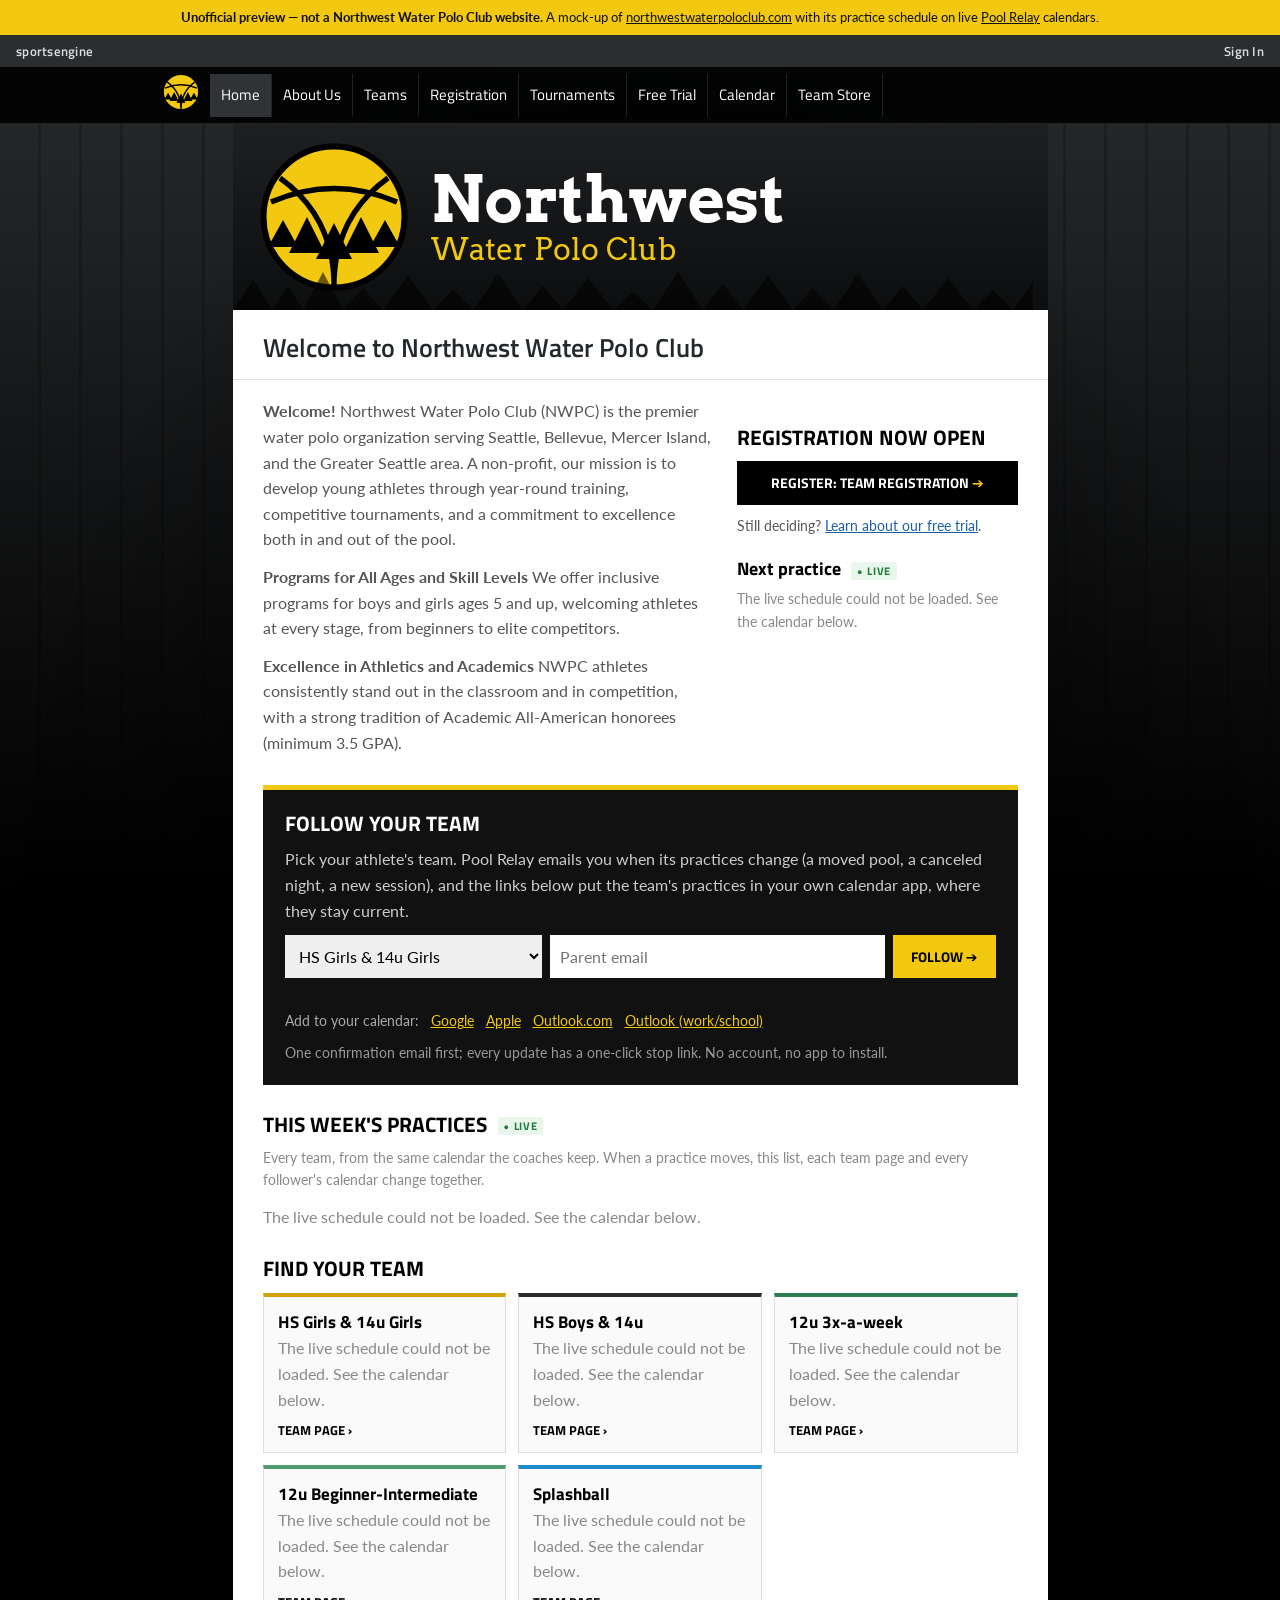
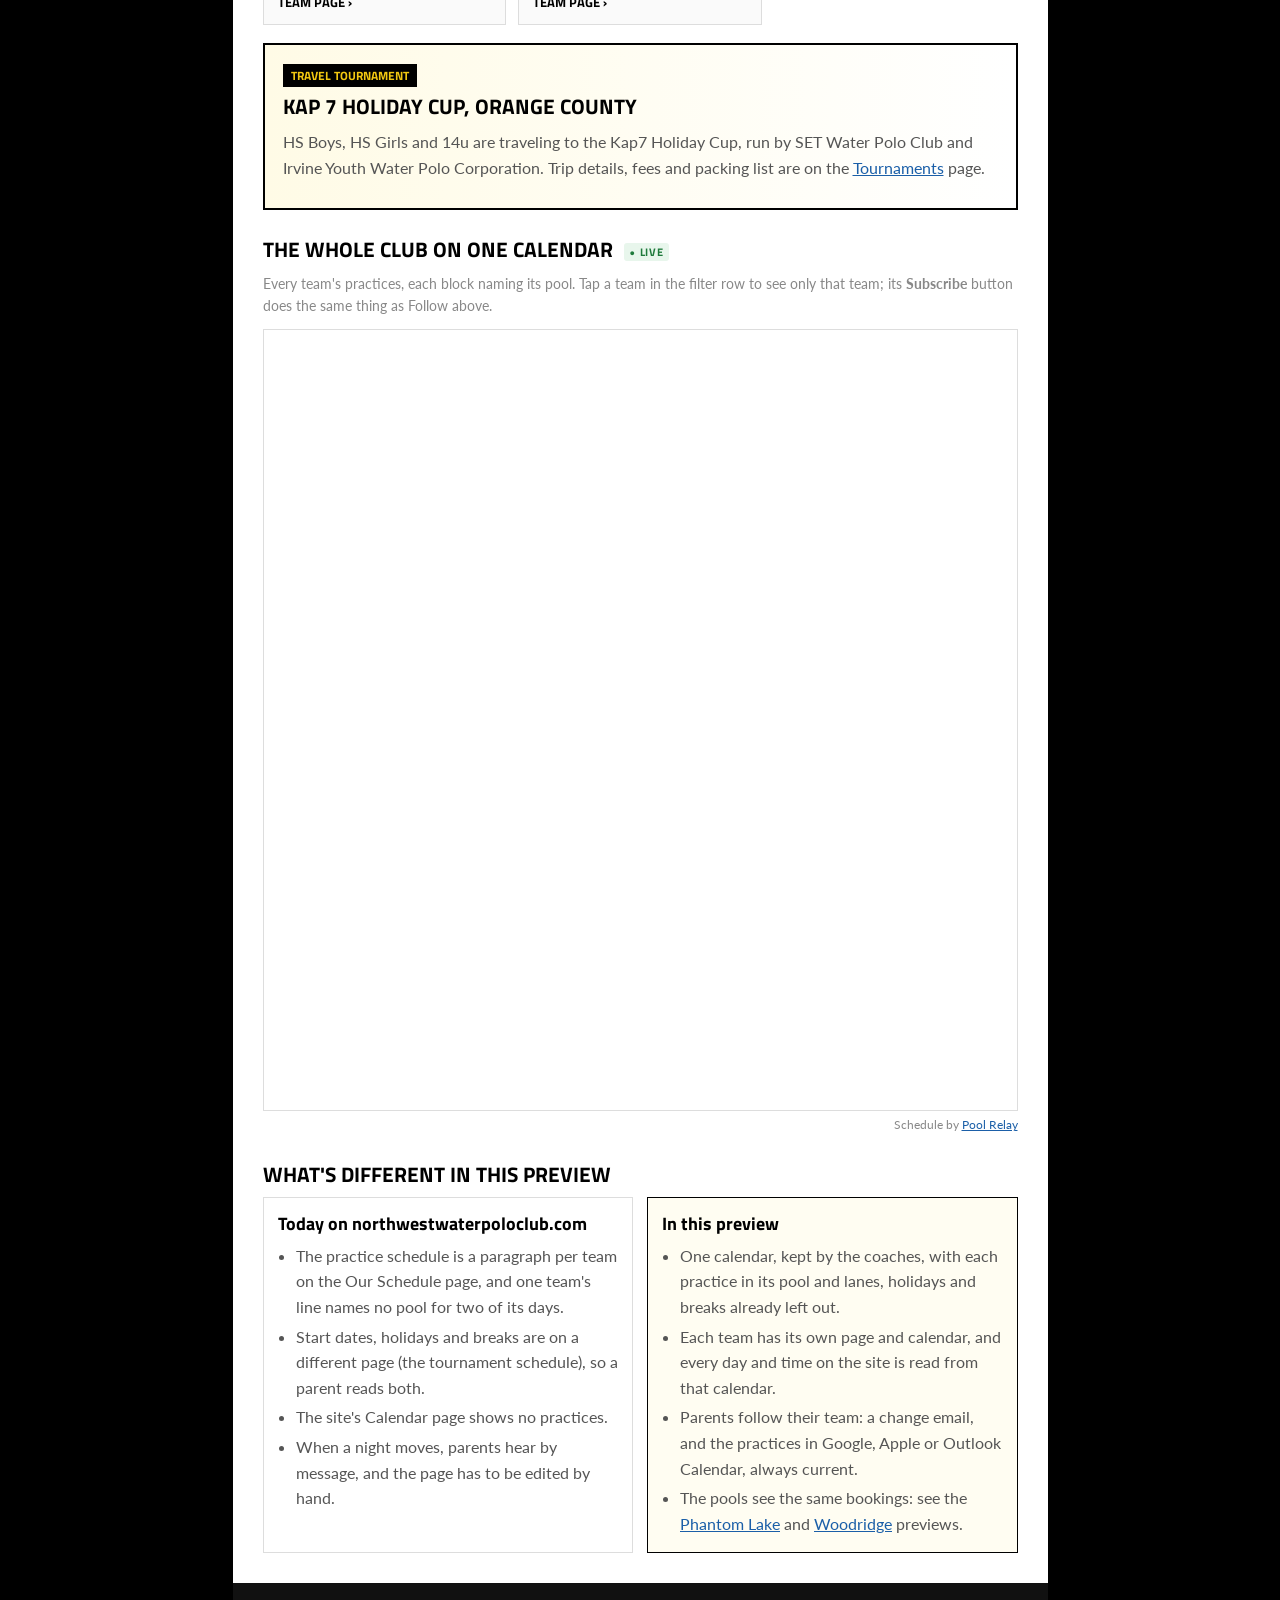
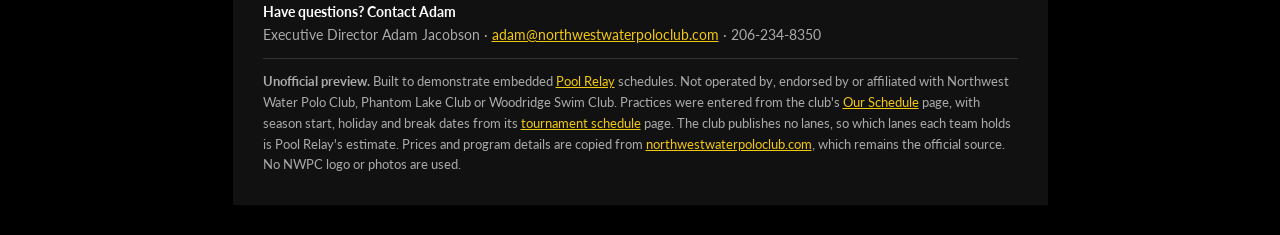
<file: index.html>
<!doctype html>
<!-- UNOFFICIAL PREVIEW. Not a Northwest Water Polo Club website. A mock-up of https://www.northwestwaterpoloclub.com
     with the practice schedule on live Pool Relay calendars. Built to demonstrate Pool Relay; not affiliated with NWPC. -->
<html lang="en">
<head>
<meta charset="utf-8">
<meta name="viewport" content="width=device-width, initial-scale=1">
<meta name="robots" content="noindex">
<title>Home | Northwest Water Polo Club (unofficial preview)</title>
<link rel="preconnect" href="https://fonts.googleapis.com"><link rel="preconnect" href="https://fonts.gstatic.com" crossorigin>
<link href="https://fonts.googleapis.com/css2?family=Titillium+Web:wght@400;600;700&family=Lato:wght@400;700&family=Arvo:wght@400;700&display=swap" rel="stylesheet">
<link rel="stylesheet" href="style.css?v=2c5f82ec">
</head>
<body>
<div class="forest" aria-hidden="true"></div>
<div class="preview-note"><b>Unofficial preview — not a Northwest Water Polo Club website.</b> A mock-up of <a href="https://www.northwestwaterpoloclub.com" target="_blank" rel="noopener noreferrer">northwestwaterpoloclub.com</a> with its practice schedule on live <a href="https://www.poolrelay.com/" target="_blank" rel="noopener noreferrer">Pool Relay</a> calendars.</div>
<div class="se-bar"><span>sportsengine</span><a href="https://www.northwestwaterpoloclub.com/login" target="_blank" rel="noopener noreferrer">Sign In</a></div>
<header class="top"><div class="in">
  <a href="index.html" aria-label="NWPC preview home"><svg class="ball" viewBox="0 0 100 100" aria-hidden="true"><circle cx="50" cy="50" r="47" fill="#f2c811" stroke="#000" stroke-width="4"/>
<path d="M8 40 Q50 22 92 40 M14 24 Q50 50 50 96 M86 24 Q50 50 50 96" fill="none" stroke="#000" stroke-width="3.5"/>
<path d="M6 70 L16 52 L26 70 Z M20 74 L32 50 L44 74 Z M38 78 L50 54 L62 78 Z M56 74 L68 50 L80 74 Z M74 70 L84 52 L94 70 Z" fill="#000"/></svg></a>
  <nav class="nav" aria-label="Main"><a href="index.html" class="here">Home</a><div class="dd"><button type="button" aria-haspopup="true">About Us</button><div class="panel"><a href="https://www.northwestwaterpoloclub.com/page/show/7177677-our-program" target="_blank" rel="noopener noreferrer">Our Program</a><a href="schedule.html">Our Schedule</a><a href="facilities.html">Our Facilities</a><a href="https://www.northwestwaterpoloclub.com/page/show/7177679-our-coaches" target="_blank" rel="noopener noreferrer">Our Coaches</a><a href="https://www.northwestwaterpoloclub.com/board" target="_blank" rel="noopener noreferrer">Our Board</a><a href="https://www.northwestwaterpoloclub.com/forparents" target="_blank" rel="noopener noreferrer">For Parents</a><a href="https://www.northwestwaterpoloclub.com/almuni" target="_blank" rel="noopener noreferrer">Alumni</a><a href="https://www.northwestwaterpoloclub.com/media" target="_blank" rel="noopener noreferrer">Media</a></div></div><div class="dd"><button type="button" aria-haspopup="true">Teams</button><div class="panel"><a href="hs-girls.html">HS Girls &amp; 14u Girls</a><a href="hs-boys.html">HS Boys &amp; 14u</a><a href="12u.html">12u 3x-a-week</a><a href="12u-beginner.html">12u Beginner-Intermediate</a><a href="splashball.html">Splashball</a></div></div><a href="https://www.northwestwaterpoloclub.com/signup" target="_blank" rel="noopener noreferrer">Registration</a><a href="tournaments.html">Tournaments</a><a href="https://www.northwestwaterpoloclub.com/page/show/8161185-free-trial-information" target="_blank" rel="noopener noreferrer">Free Trial</a><a href="schedule.html#calendar">Calendar</a><a href="https://www.northwestwaterpoloclub.com/page/show/7154292-team-store" target="_blank" rel="noopener noreferrer">Team Store</a></nav>
  <details class="mnav"><summary>MENU</summary><div class="mpanel"><a href="index.html" class="here">Home</a><h5>About Us</h5><a href="https://www.northwestwaterpoloclub.com/page/show/7177677-our-program" target="_blank" rel="noopener noreferrer">Our Program</a><a href="schedule.html">Our Schedule</a><a href="facilities.html">Our Facilities</a><a href="https://www.northwestwaterpoloclub.com/page/show/7177679-our-coaches" target="_blank" rel="noopener noreferrer">Our Coaches</a><a href="https://www.northwestwaterpoloclub.com/board" target="_blank" rel="noopener noreferrer">Our Board</a><a href="https://www.northwestwaterpoloclub.com/forparents" target="_blank" rel="noopener noreferrer">For Parents</a><a href="https://www.northwestwaterpoloclub.com/almuni" target="_blank" rel="noopener noreferrer">Alumni</a><a href="https://www.northwestwaterpoloclub.com/media" target="_blank" rel="noopener noreferrer">Media</a><h5>Teams</h5><a href="hs-girls.html">HS Girls &amp; 14u Girls</a><a href="hs-boys.html">HS Boys &amp; 14u</a><a href="12u.html">12u 3x-a-week</a><a href="12u-beginner.html">12u Beginner-Intermediate</a><a href="splashball.html">Splashball</a><a href="https://www.northwestwaterpoloclub.com/signup" target="_blank" rel="noopener noreferrer">Registration</a><a href="tournaments.html">Tournaments</a><a href="https://www.northwestwaterpoloclub.com/page/show/8161185-free-trial-information" target="_blank" rel="noopener noreferrer">Free Trial</a><a href="schedule.html#calendar">Calendar</a><a href="https://www.northwestwaterpoloclub.com/page/show/7154292-team-store" target="_blank" rel="noopener noreferrer">Team Store</a></div></details>
</div></header>

<div class="col">
  <div class="banner"><svg class="ball" viewBox="0 0 100 100" aria-hidden="true"><circle cx="50" cy="50" r="47" fill="#f2c811" stroke="#000" stroke-width="4"/>
<path d="M8 40 Q50 22 92 40 M14 24 Q50 50 50 96 M86 24 Q50 50 50 96" fill="none" stroke="#000" stroke-width="3.5"/>
<path d="M6 70 L16 52 L26 70 Z M20 74 L32 50 L44 74 Z M38 78 L50 54 L62 78 Z M56 74 L68 50 L80 74 Z M74 70 L84 52 L94 70 Z" fill="#000"/></svg><div class="wm"><b>Northwest</b><span>Water Polo Club</span></div><svg class="trees" viewBox="0 0 800 44" preserveAspectRatio="none" aria-hidden="true"><path fill="#000" d="M0 44 L20 14 L40 44 L55 20 L70 44 L90 6 L110 44 L130 22 L150 44 L175 10 L200 44 L220 24 L240 44 L265 8 L290 44 L310 20 L330 44 L355 12 L380 44 L400 26 L420 44 L445 6 L470 44 L490 18 L510 44 L535 10 L560 44 L580 22 L600 44 L625 8 L650 44 L670 20 L690 44 L715 12 L740 44 L760 24 L780 44 L800 16 L800 44 Z"/></svg></div>
  <main>

<h1 class="pt">Welcome to Northwest Water Polo Club</h1>
<div class="two"><div>
  <p><b>Welcome!</b> Northwest Water Polo Club (NWPC) is the premier water polo organization serving Seattle, Bellevue, Mercer Island,
    and the Greater Seattle area. A non-profit, our mission is to develop young athletes through year-round training, competitive
    tournaments, and a commitment to excellence both in and out of the pool.</p>
  <p><b>Programs for All Ages and Skill Levels</b> We offer inclusive programs for boys and girls ages 5 and up, welcoming athletes at
    every stage, from beginners to elite competitors.</p>
  <p><b>Excellence in Athletics and Academics</b> NWPC athletes consistently stand out in the classroom and in competition, with a
    strong tradition of Academic All-American honorees (minimum 3.5 GPA).</p>
</div><div class="side">
  <h2>Registration now open</h2>
  <a class="btn" href="https://www.northwestwaterpoloclub.com/signup" target="_blank" rel="noopener noreferrer">Register: Team Registration</a>
  <p class="small">Still deciding? <a href="https://www.northwestwaterpoloclub.com/page/show/8161185-free-trial-information" target="_blank" rel="noopener noreferrer">Learn about our free trial</a>.</p>
  <h3>Next practice <span class="live-tag">Live</span></h3>
  <p class="small"><span data-live="next" data-view="GLtzZAMK32smkH6Y8wGHhw" data-show-title>…</span></p>
</div></div>

<form class="follow" data-follow data-view="GLtzZAMK32smkH6Y8wGHhw">
  <h2>Follow your team</h2>
  <p>Pick your athlete&#x27;s team. Pool Relay emails you when its practices change (a moved pool, a canceled night, a new session), and the links below put the team&#x27;s practices in your own calendar app, where they stay current.</p>
  <div class="row"><select aria-label="Team"><option value="grp:hs-girls-14u-girls">HS Girls &amp; 14u Girls</option><option value="grp:hs-boys-14u">HS Boys &amp; 14u</option><option value="grp:12u-3x-a-week">12u 3x-a-week</option><option value="grp:12u-beginner-intermediate">12u Beginner-Intermediate</option><option value="grp:splashball">Splashball</option></select>
    <input type="email" required placeholder="Parent email" aria-label="Email" autocomplete="email">
    <button class="btn y" type="submit">Follow</button></div>
  <p class="msg" aria-live="polite"></p>
  <div class="cal-links"></div>
  <p class="small" style="margin:10px 0 0;color:#999">One confirmation email first; every update has a one-click stop link. No account, no app to install.</p>
</form>

<h2>This week's practices <span class="live-tag">Live</span></h2>
<p class="small muted">Every team, from the same calendar the coaches keep. When a practice moves, this list, each team page and every
  follower's calendar change together.</p>
<div class="week" data-live="week" data-view="GLtzZAMK32smkH6Y8wGHhw" data-show-fac><p class="muted">Loading the week…</p></div>

<h2>Find your team</h2>
<div class="teams"><a class="team" href="hs-girls.html" style="--c:#D4A10A"><b>HS Girls &amp; 14u Girls</b><div data-live="when" data-view="orz6Web4Pj1MEfpoxOgA1T" data-show-fac>…</div><span class="go">Team page ›</span></a><a class="team" href="hs-boys.html" style="--c:#2B2B2B"><b>HS Boys &amp; 14u</b><div data-live="when" data-view="4g9FthSAAnr3nI8vKQynQN" data-show-fac>…</div><span class="go">Team page ›</span></a><a class="team" href="12u.html" style="--c:#2E7D4F"><b>12u 3x-a-week</b><div data-live="when" data-view="aCHMsuDRoUxUjactVoVqQE" data-show-fac>…</div><span class="go">Team page ›</span></a><a class="team" href="12u-beginner.html" style="--c:#4F9A6E"><b>12u Beginner-Intermediate</b><div data-live="when" data-view="wgplZKVicja5wSW9z8xZ6v" data-show-fac>…</div><span class="go">Team page ›</span></a><a class="team" href="splashball.html" style="--c:#1E88C8"><b>Splashball</b><div data-live="when" data-view="yeKdvNIFXa6TUNDcuKHmJ8" data-show-fac>…</div><span class="go">Team page ›</span></a></div>

<div class="trip"><span class="tag">Travel tournament</span>
  <h2>Kap 7 Holiday Cup, Orange County</h2>
  <p>HS Boys, HS Girls and 14u are traveling to the Kap7 Holiday Cup, run by SET Water Polo Club and Irvine Youth Water Polo Corporation.
    Trip details, fees and packing list are on the <a href="tournaments.html">Tournaments</a> page.</p>
</div>

<h2 id="calendar">The whole club on one calendar <span class="live-tag">Live</span></h2>
<p class="small muted">Every team's practices, each block naming its pool. Tap a team in the filter row to see only that team; its
  <b>Subscribe</b> button does the same thing as Follow above.</p>
<div class="frame"><iframe src="https://www.poolrelay.com/embed/GLtzZAMK32smkH6Y8wGHhw" height="780" title="Northwest Water Polo Club practices" loading="lazy"></iframe></div><p class="credit">Schedule by <a href="https://www.poolrelay.com/" target="_blank" rel="noopener noreferrer">Pool Relay</a></p>

<h2>What's different in this preview</h2>
<div class="ba">
  <div><h3>Today on northwestwaterpoloclub.com</h3><ul>
    <li>The practice schedule is a paragraph per team on the Our Schedule page, and one team's line names no pool for two of its days.</li>
    <li>Start dates, holidays and breaks are on a different page (the tournament schedule), so a parent reads both.</li>
    <li>The site's Calendar page shows no practices.</li>
    <li>When a night moves, parents hear by message, and the page has to be edited by hand.</li></ul></div>
  <div class="a"><h3>In this preview</h3><ul>
    <li>One calendar, kept by the coaches, with each practice in its pool and lanes, holidays and breaks already left out.</li>
    <li>Each team has its own page and calendar, and every day and time on the site is read from that calendar.</li>
    <li>Parents follow their team: a change email, and the practices in Google, Apple or Outlook Calendar, always current.</li>
    <li>The pools see the same bookings: see the <a href="https://psmoore.github.io/pool_phantomlake/" target="_blank" rel="noopener noreferrer">Phantom Lake</a> and <a href="https://psmoore.github.io/pool_woodridge/" target="_blank" rel="noopener noreferrer">Woodridge</a> previews.</li></ul></div>
</div>

  </main>
</div>
<footer>
  <p><b style="color:#fff">Have questions? Contact Adam</b><br>Executive Director Adam Jacobson · <a href="mailto:adam@northwestwaterpoloclub.com">adam@northwestwaterpoloclub.com</a> · 206-234-8350</p>
  <p class="disc"><b>Unofficial preview.</b> Built to demonstrate embedded <a href="https://www.poolrelay.com/" target="_blank" rel="noopener noreferrer">Pool Relay</a> schedules. Not operated by,
    endorsed by or affiliated with Northwest Water Polo Club, Phantom Lake Club or Woodridge Swim Club. Practices were entered from the
    club's <a href="https://www.northwestwaterpoloclub.com/page/show/7521405-our-schedule" target="_blank" rel="noopener noreferrer">Our Schedule</a> page, with season start, holiday and break dates from its <a href="https://www.northwestwaterpoloclub.com/page/show/7398082-2024-2025-season-tournament-schedule" target="_blank" rel="noopener noreferrer">tournament schedule</a> page.
    The club publishes no lanes, so which lanes each team holds is Pool Relay's estimate. Prices and program details are copied from
    <a href="https://www.northwestwaterpoloclub.com" target="_blank" rel="noopener noreferrer">northwestwaterpoloclub.com</a>, which remains the official source. No NWPC logo or photos are used.</p>
</footer>
<script src="finder.js?v=2c5f82ec"></script>
</body>
</html>
</file>
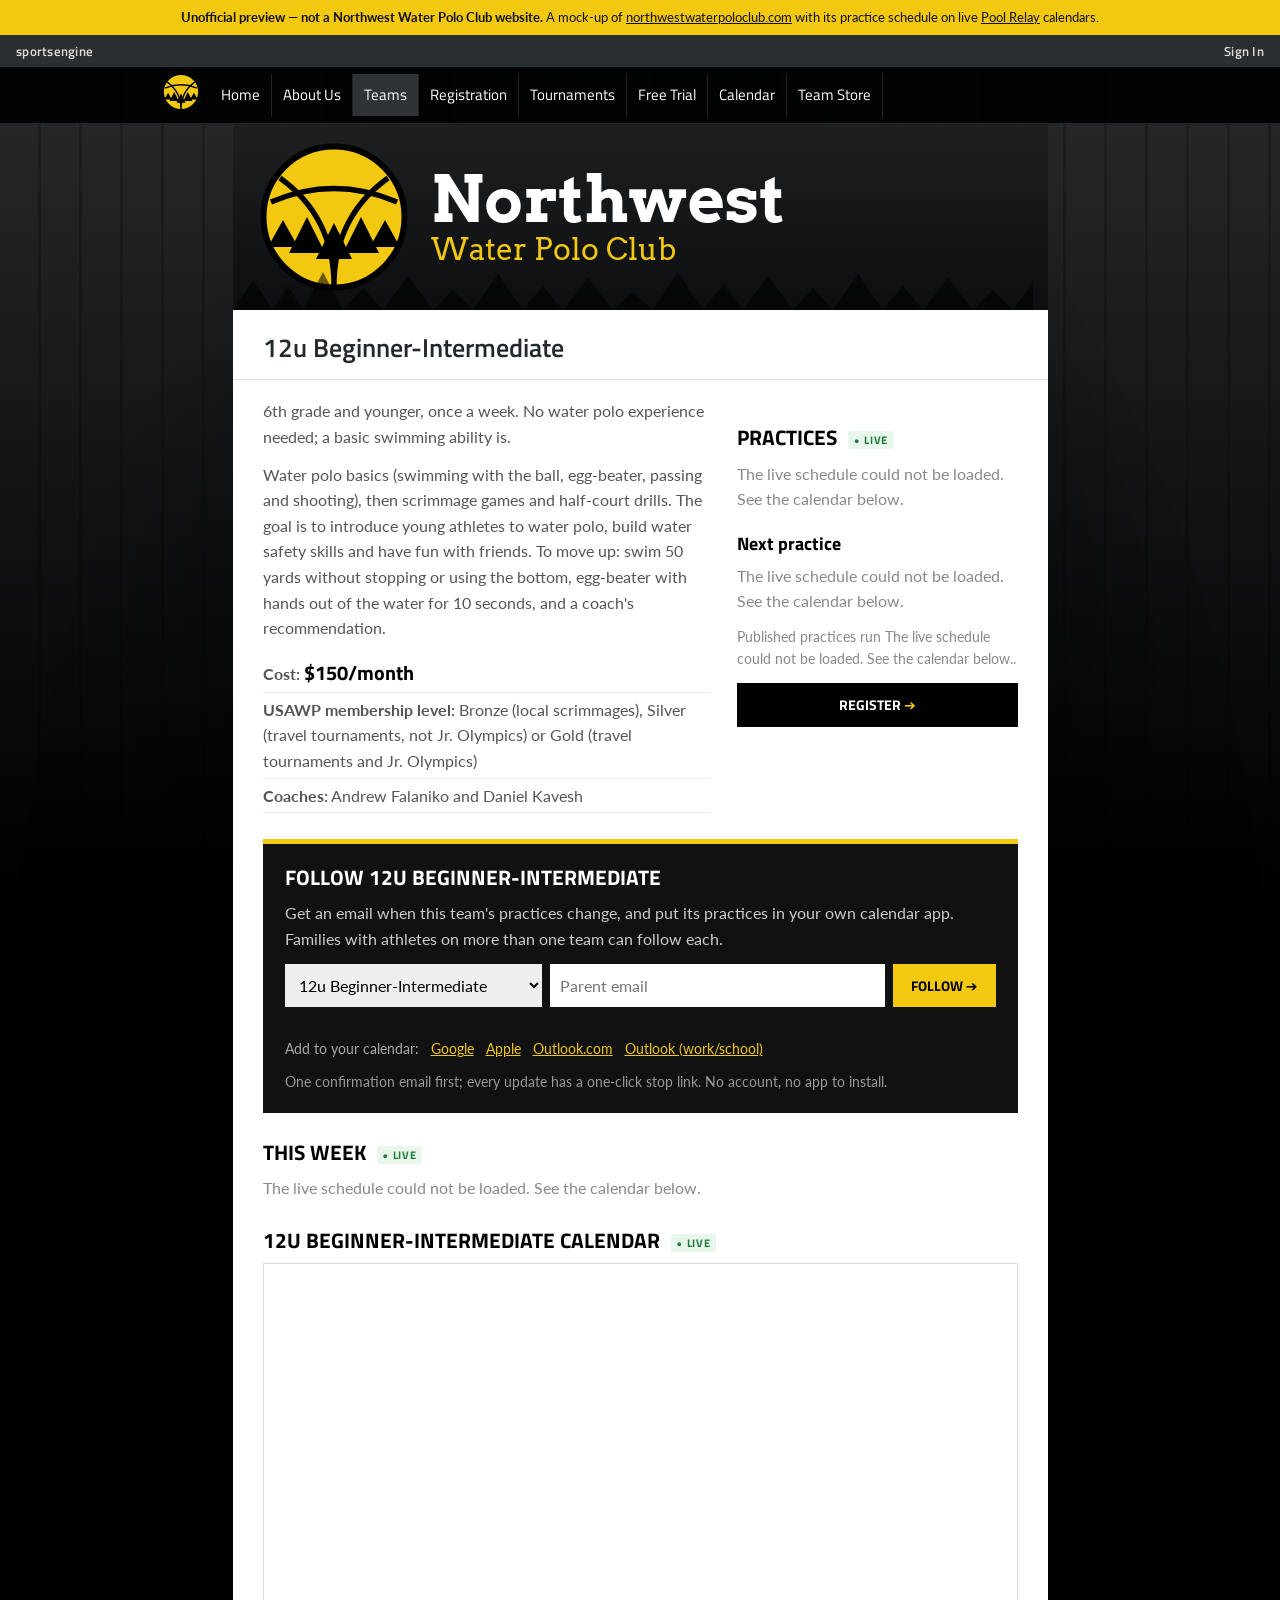
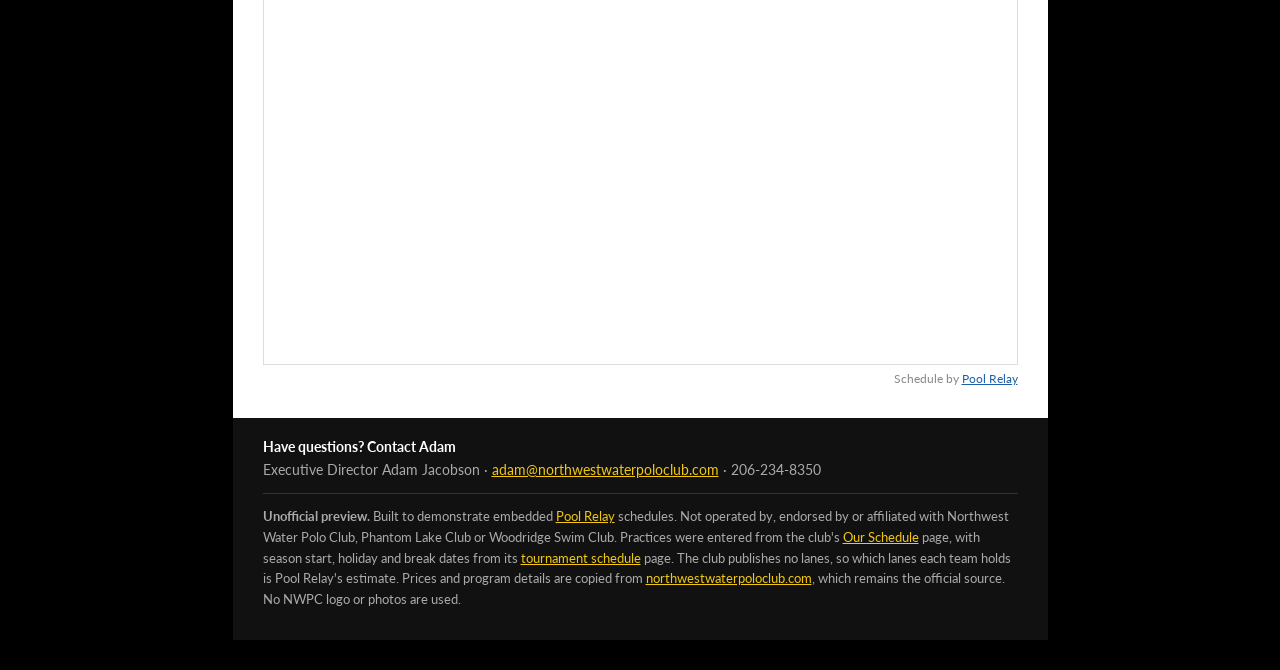
<file: 12u-beginner.html>
<!doctype html>
<!-- UNOFFICIAL PREVIEW. Not a Northwest Water Polo Club website. A mock-up of https://www.northwestwaterpoloclub.com
     with the practice schedule on live Pool Relay calendars. Built to demonstrate Pool Relay; not affiliated with NWPC. -->
<html lang="en">
<head>
<meta charset="utf-8">
<meta name="viewport" content="width=device-width, initial-scale=1">
<meta name="robots" content="noindex">
<title>12u Beginner-Intermediate | Northwest Water Polo Club (unofficial preview)</title>
<link rel="preconnect" href="https://fonts.googleapis.com"><link rel="preconnect" href="https://fonts.gstatic.com" crossorigin>
<link href="https://fonts.googleapis.com/css2?family=Titillium+Web:wght@400;600;700&family=Lato:wght@400;700&family=Arvo:wght@400;700&display=swap" rel="stylesheet">
<link rel="stylesheet" href="style.css?v=2c5f82ec">
</head>
<body>
<div class="forest" aria-hidden="true"></div>
<div class="preview-note"><b>Unofficial preview — not a Northwest Water Polo Club website.</b> A mock-up of <a href="https://www.northwestwaterpoloclub.com" target="_blank" rel="noopener noreferrer">northwestwaterpoloclub.com</a> with its practice schedule on live <a href="https://www.poolrelay.com/" target="_blank" rel="noopener noreferrer">Pool Relay</a> calendars.</div>
<div class="se-bar"><span>sportsengine</span><a href="https://www.northwestwaterpoloclub.com/login" target="_blank" rel="noopener noreferrer">Sign In</a></div>
<header class="top"><div class="in">
  <a href="index.html" aria-label="NWPC preview home"><svg class="ball" viewBox="0 0 100 100" aria-hidden="true"><circle cx="50" cy="50" r="47" fill="#f2c811" stroke="#000" stroke-width="4"/>
<path d="M8 40 Q50 22 92 40 M14 24 Q50 50 50 96 M86 24 Q50 50 50 96" fill="none" stroke="#000" stroke-width="3.5"/>
<path d="M6 70 L16 52 L26 70 Z M20 74 L32 50 L44 74 Z M38 78 L50 54 L62 78 Z M56 74 L68 50 L80 74 Z M74 70 L84 52 L94 70 Z" fill="#000"/></svg></a>
  <nav class="nav" aria-label="Main"><a href="index.html">Home</a><div class="dd"><button type="button" aria-haspopup="true">About Us</button><div class="panel"><a href="https://www.northwestwaterpoloclub.com/page/show/7177677-our-program" target="_blank" rel="noopener noreferrer">Our Program</a><a href="schedule.html">Our Schedule</a><a href="facilities.html">Our Facilities</a><a href="https://www.northwestwaterpoloclub.com/page/show/7177679-our-coaches" target="_blank" rel="noopener noreferrer">Our Coaches</a><a href="https://www.northwestwaterpoloclub.com/board" target="_blank" rel="noopener noreferrer">Our Board</a><a href="https://www.northwestwaterpoloclub.com/forparents" target="_blank" rel="noopener noreferrer">For Parents</a><a href="https://www.northwestwaterpoloclub.com/almuni" target="_blank" rel="noopener noreferrer">Alumni</a><a href="https://www.northwestwaterpoloclub.com/media" target="_blank" rel="noopener noreferrer">Media</a></div></div><div class="dd here"><button type="button" aria-haspopup="true">Teams</button><div class="panel"><a href="hs-girls.html">HS Girls &amp; 14u Girls</a><a href="hs-boys.html">HS Boys &amp; 14u</a><a href="12u.html">12u 3x-a-week</a><a href="12u-beginner.html" class="here">12u Beginner-Intermediate</a><a href="splashball.html">Splashball</a></div></div><a href="https://www.northwestwaterpoloclub.com/signup" target="_blank" rel="noopener noreferrer">Registration</a><a href="tournaments.html">Tournaments</a><a href="https://www.northwestwaterpoloclub.com/page/show/8161185-free-trial-information" target="_blank" rel="noopener noreferrer">Free Trial</a><a href="schedule.html#calendar">Calendar</a><a href="https://www.northwestwaterpoloclub.com/page/show/7154292-team-store" target="_blank" rel="noopener noreferrer">Team Store</a></nav>
  <details class="mnav"><summary>MENU</summary><div class="mpanel"><a href="index.html">Home</a><h5>About Us</h5><a href="https://www.northwestwaterpoloclub.com/page/show/7177677-our-program" target="_blank" rel="noopener noreferrer">Our Program</a><a href="schedule.html">Our Schedule</a><a href="facilities.html">Our Facilities</a><a href="https://www.northwestwaterpoloclub.com/page/show/7177679-our-coaches" target="_blank" rel="noopener noreferrer">Our Coaches</a><a href="https://www.northwestwaterpoloclub.com/board" target="_blank" rel="noopener noreferrer">Our Board</a><a href="https://www.northwestwaterpoloclub.com/forparents" target="_blank" rel="noopener noreferrer">For Parents</a><a href="https://www.northwestwaterpoloclub.com/almuni" target="_blank" rel="noopener noreferrer">Alumni</a><a href="https://www.northwestwaterpoloclub.com/media" target="_blank" rel="noopener noreferrer">Media</a><h5>Teams</h5><a href="hs-girls.html">HS Girls &amp; 14u Girls</a><a href="hs-boys.html">HS Boys &amp; 14u</a><a href="12u.html">12u 3x-a-week</a><a href="12u-beginner.html" class="here">12u Beginner-Intermediate</a><a href="splashball.html">Splashball</a><a href="https://www.northwestwaterpoloclub.com/signup" target="_blank" rel="noopener noreferrer">Registration</a><a href="tournaments.html">Tournaments</a><a href="https://www.northwestwaterpoloclub.com/page/show/8161185-free-trial-information" target="_blank" rel="noopener noreferrer">Free Trial</a><a href="schedule.html#calendar">Calendar</a><a href="https://www.northwestwaterpoloclub.com/page/show/7154292-team-store" target="_blank" rel="noopener noreferrer">Team Store</a></div></details>
</div></header>

<div class="col">
  <div class="banner"><svg class="ball" viewBox="0 0 100 100" aria-hidden="true"><circle cx="50" cy="50" r="47" fill="#f2c811" stroke="#000" stroke-width="4"/>
<path d="M8 40 Q50 22 92 40 M14 24 Q50 50 50 96 M86 24 Q50 50 50 96" fill="none" stroke="#000" stroke-width="3.5"/>
<path d="M6 70 L16 52 L26 70 Z M20 74 L32 50 L44 74 Z M38 78 L50 54 L62 78 Z M56 74 L68 50 L80 74 Z M74 70 L84 52 L94 70 Z" fill="#000"/></svg><div class="wm"><b>Northwest</b><span>Water Polo Club</span></div><svg class="trees" viewBox="0 0 800 44" preserveAspectRatio="none" aria-hidden="true"><path fill="#000" d="M0 44 L20 14 L40 44 L55 20 L70 44 L90 6 L110 44 L130 22 L150 44 L175 10 L200 44 L220 24 L240 44 L265 8 L290 44 L310 20 L330 44 L355 12 L380 44 L400 26 L420 44 L445 6 L470 44 L490 18 L510 44 L535 10 L560 44 L580 22 L600 44 L625 8 L650 44 L670 20 L690 44 L715 12 L740 44 L760 24 L780 44 L800 16 L800 44 Z"/></svg></div>
  <main>

<h1 class="pt">12u Beginner-Intermediate</h1>
<div class="two"><div>
  <p>6th grade and younger, once a week. No water polo experience needed; a basic swimming ability is.</p>
  <p>Water polo basics (swimming with the ball, egg-beater, passing and shooting), then scrimmage games and half-court drills. The goal is to introduce young athletes to water polo, build water safety skills and have fun with friends. To move up: swim 50 yards without stopping or using the bottom, egg-beater with hands out of the water for 10 seconds, and a coach&#x27;s recommendation.</p>
  <ul class="facts"><li><b>Cost:</b> <span class="price">$150/month</span></li>
    <li><b>USAWP membership level:</b> Bronze (local scrimmages), Silver (travel tournaments, not Jr. Olympics) or Gold (travel tournaments and Jr. Olympics)</li><li><b>Coaches:</b> Andrew Falaniko and Daniel Kavesh</li></ul>
</div><div class="side">
  <h2>Practices <span class="live-tag">Live</span></h2>
  <div data-live="when" data-view="wgplZKVicja5wSW9z8xZ6v" data-show-fac>…</div>
  <h3>Next practice</h3><p><span data-live="next" data-view="wgplZKVicja5wSW9z8xZ6v">…</span></p>
  <p class="small muted">Published practices run <span data-live="through" data-view="wgplZKVicja5wSW9z8xZ6v">…</span>.</p>
  <a class="btn" href="https://www.northwestwaterpoloclub.com/signup" target="_blank" rel="noopener noreferrer">Register</a>
</div></div>

<form class="follow" data-follow data-view="GLtzZAMK32smkH6Y8wGHhw">
  <h2>Follow 12u Beginner-Intermediate</h2>
  <p>Get an email when this team&#x27;s practices change, and put its practices in your own calendar app. Families with athletes on more than one team can follow each.</p>
  <div class="row"><select aria-label="Team"><option value="grp:hs-girls-14u-girls">HS Girls &amp; 14u Girls</option><option value="grp:hs-boys-14u">HS Boys &amp; 14u</option><option value="grp:12u-3x-a-week">12u 3x-a-week</option><option value="grp:12u-beginner-intermediate" selected>12u Beginner-Intermediate</option><option value="grp:splashball">Splashball</option></select>
    <input type="email" required placeholder="Parent email" aria-label="Email" autocomplete="email">
    <button class="btn y" type="submit">Follow</button></div>
  <p class="msg" aria-live="polite"></p>
  <div class="cal-links"></div>
  <p class="small" style="margin:10px 0 0;color:#999">One confirmation email first; every update has a one-click stop link. No account, no app to install.</p>
</form>
<h2>This week <span class="live-tag">Live</span></h2>
<div class="week" data-live="week" data-view="wgplZKVicja5wSW9z8xZ6v" data-show-fac data-skip-empty><p class="muted">Loading…</p></div>
<h2>12u Beginner-Intermediate calendar <span class="live-tag">Live</span></h2>
<div class="frame"><iframe src="https://www.poolrelay.com/embed/wgplZKVicja5wSW9z8xZ6v" height="700" title="12u Beginner-Intermediate practices" loading="lazy"></iframe></div><p class="credit">Schedule by <a href="https://www.poolrelay.com/" target="_blank" rel="noopener noreferrer">Pool Relay</a></p>

  </main>
</div>
<footer>
  <p><b style="color:#fff">Have questions? Contact Adam</b><br>Executive Director Adam Jacobson · <a href="mailto:adam@northwestwaterpoloclub.com">adam@northwestwaterpoloclub.com</a> · 206-234-8350</p>
  <p class="disc"><b>Unofficial preview.</b> Built to demonstrate embedded <a href="https://www.poolrelay.com/" target="_blank" rel="noopener noreferrer">Pool Relay</a> schedules. Not operated by,
    endorsed by or affiliated with Northwest Water Polo Club, Phantom Lake Club or Woodridge Swim Club. Practices were entered from the
    club's <a href="https://www.northwestwaterpoloclub.com/page/show/7521405-our-schedule" target="_blank" rel="noopener noreferrer">Our Schedule</a> page, with season start, holiday and break dates from its <a href="https://www.northwestwaterpoloclub.com/page/show/7398082-2024-2025-season-tournament-schedule" target="_blank" rel="noopener noreferrer">tournament schedule</a> page.
    The club publishes no lanes, so which lanes each team holds is Pool Relay's estimate. Prices and program details are copied from
    <a href="https://www.northwestwaterpoloclub.com" target="_blank" rel="noopener noreferrer">northwestwaterpoloclub.com</a>, which remains the official source. No NWPC logo or photos are used.</p>
</footer>
<script src="finder.js?v=2c5f82ec"></script>
</body>
</html>
</file>
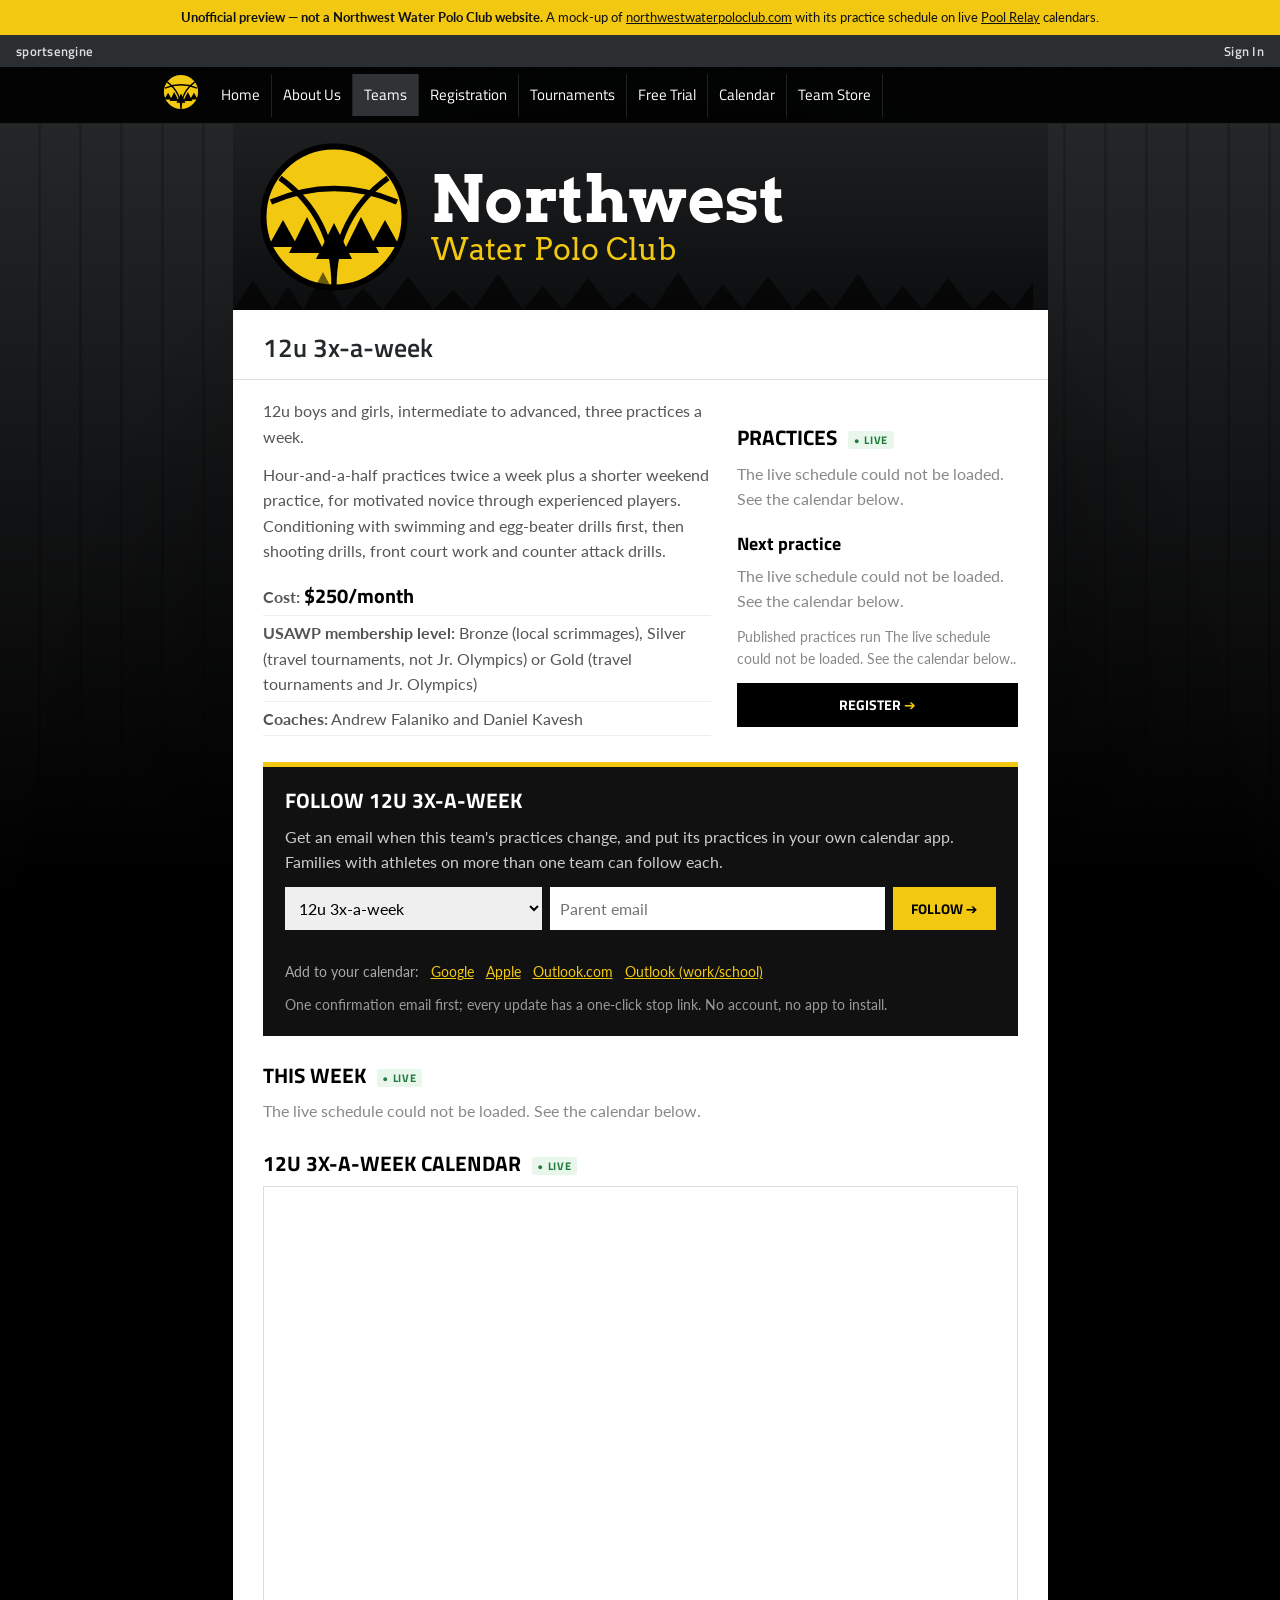
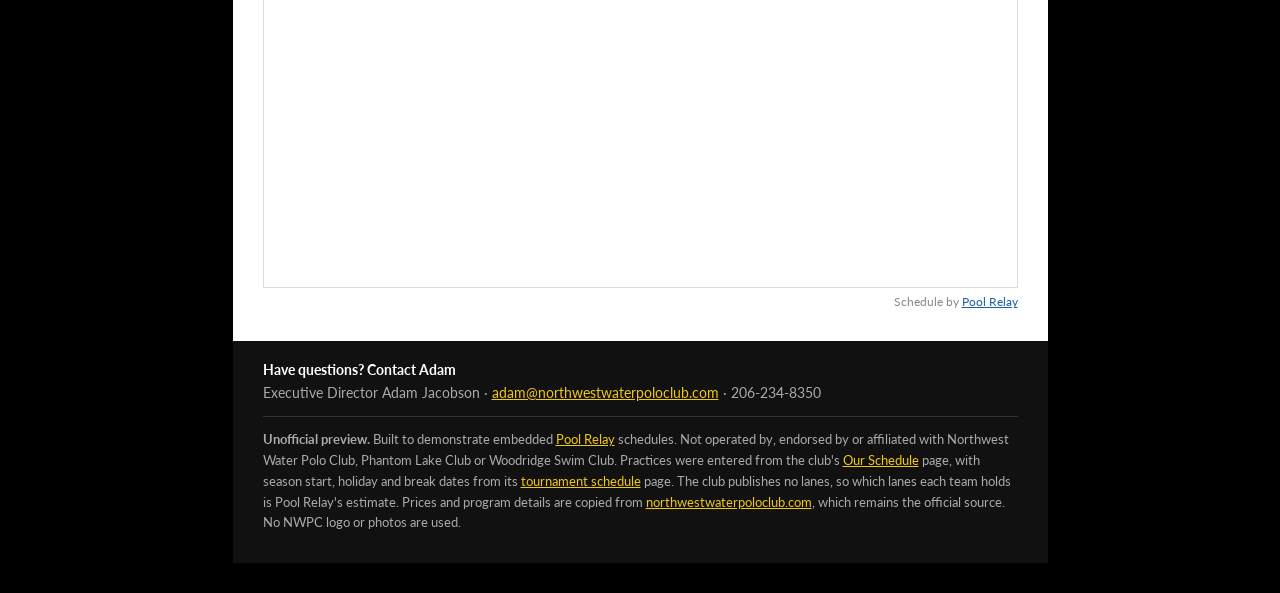
<file: 12u.html>
<!doctype html>
<!-- UNOFFICIAL PREVIEW. Not a Northwest Water Polo Club website. A mock-up of https://www.northwestwaterpoloclub.com
     with the practice schedule on live Pool Relay calendars. Built to demonstrate Pool Relay; not affiliated with NWPC. -->
<html lang="en">
<head>
<meta charset="utf-8">
<meta name="viewport" content="width=device-width, initial-scale=1">
<meta name="robots" content="noindex">
<title>12u 3x-a-week | Northwest Water Polo Club (unofficial preview)</title>
<link rel="preconnect" href="https://fonts.googleapis.com"><link rel="preconnect" href="https://fonts.gstatic.com" crossorigin>
<link href="https://fonts.googleapis.com/css2?family=Titillium+Web:wght@400;600;700&family=Lato:wght@400;700&family=Arvo:wght@400;700&display=swap" rel="stylesheet">
<link rel="stylesheet" href="style.css?v=2c5f82ec">
</head>
<body>
<div class="forest" aria-hidden="true"></div>
<div class="preview-note"><b>Unofficial preview — not a Northwest Water Polo Club website.</b> A mock-up of <a href="https://www.northwestwaterpoloclub.com" target="_blank" rel="noopener noreferrer">northwestwaterpoloclub.com</a> with its practice schedule on live <a href="https://www.poolrelay.com/" target="_blank" rel="noopener noreferrer">Pool Relay</a> calendars.</div>
<div class="se-bar"><span>sportsengine</span><a href="https://www.northwestwaterpoloclub.com/login" target="_blank" rel="noopener noreferrer">Sign In</a></div>
<header class="top"><div class="in">
  <a href="index.html" aria-label="NWPC preview home"><svg class="ball" viewBox="0 0 100 100" aria-hidden="true"><circle cx="50" cy="50" r="47" fill="#f2c811" stroke="#000" stroke-width="4"/>
<path d="M8 40 Q50 22 92 40 M14 24 Q50 50 50 96 M86 24 Q50 50 50 96" fill="none" stroke="#000" stroke-width="3.5"/>
<path d="M6 70 L16 52 L26 70 Z M20 74 L32 50 L44 74 Z M38 78 L50 54 L62 78 Z M56 74 L68 50 L80 74 Z M74 70 L84 52 L94 70 Z" fill="#000"/></svg></a>
  <nav class="nav" aria-label="Main"><a href="index.html">Home</a><div class="dd"><button type="button" aria-haspopup="true">About Us</button><div class="panel"><a href="https://www.northwestwaterpoloclub.com/page/show/7177677-our-program" target="_blank" rel="noopener noreferrer">Our Program</a><a href="schedule.html">Our Schedule</a><a href="facilities.html">Our Facilities</a><a href="https://www.northwestwaterpoloclub.com/page/show/7177679-our-coaches" target="_blank" rel="noopener noreferrer">Our Coaches</a><a href="https://www.northwestwaterpoloclub.com/board" target="_blank" rel="noopener noreferrer">Our Board</a><a href="https://www.northwestwaterpoloclub.com/forparents" target="_blank" rel="noopener noreferrer">For Parents</a><a href="https://www.northwestwaterpoloclub.com/almuni" target="_blank" rel="noopener noreferrer">Alumni</a><a href="https://www.northwestwaterpoloclub.com/media" target="_blank" rel="noopener noreferrer">Media</a></div></div><div class="dd here"><button type="button" aria-haspopup="true">Teams</button><div class="panel"><a href="hs-girls.html">HS Girls &amp; 14u Girls</a><a href="hs-boys.html">HS Boys &amp; 14u</a><a href="12u.html" class="here">12u 3x-a-week</a><a href="12u-beginner.html">12u Beginner-Intermediate</a><a href="splashball.html">Splashball</a></div></div><a href="https://www.northwestwaterpoloclub.com/signup" target="_blank" rel="noopener noreferrer">Registration</a><a href="tournaments.html">Tournaments</a><a href="https://www.northwestwaterpoloclub.com/page/show/8161185-free-trial-information" target="_blank" rel="noopener noreferrer">Free Trial</a><a href="schedule.html#calendar">Calendar</a><a href="https://www.northwestwaterpoloclub.com/page/show/7154292-team-store" target="_blank" rel="noopener noreferrer">Team Store</a></nav>
  <details class="mnav"><summary>MENU</summary><div class="mpanel"><a href="index.html">Home</a><h5>About Us</h5><a href="https://www.northwestwaterpoloclub.com/page/show/7177677-our-program" target="_blank" rel="noopener noreferrer">Our Program</a><a href="schedule.html">Our Schedule</a><a href="facilities.html">Our Facilities</a><a href="https://www.northwestwaterpoloclub.com/page/show/7177679-our-coaches" target="_blank" rel="noopener noreferrer">Our Coaches</a><a href="https://www.northwestwaterpoloclub.com/board" target="_blank" rel="noopener noreferrer">Our Board</a><a href="https://www.northwestwaterpoloclub.com/forparents" target="_blank" rel="noopener noreferrer">For Parents</a><a href="https://www.northwestwaterpoloclub.com/almuni" target="_blank" rel="noopener noreferrer">Alumni</a><a href="https://www.northwestwaterpoloclub.com/media" target="_blank" rel="noopener noreferrer">Media</a><h5>Teams</h5><a href="hs-girls.html">HS Girls &amp; 14u Girls</a><a href="hs-boys.html">HS Boys &amp; 14u</a><a href="12u.html" class="here">12u 3x-a-week</a><a href="12u-beginner.html">12u Beginner-Intermediate</a><a href="splashball.html">Splashball</a><a href="https://www.northwestwaterpoloclub.com/signup" target="_blank" rel="noopener noreferrer">Registration</a><a href="tournaments.html">Tournaments</a><a href="https://www.northwestwaterpoloclub.com/page/show/8161185-free-trial-information" target="_blank" rel="noopener noreferrer">Free Trial</a><a href="schedule.html#calendar">Calendar</a><a href="https://www.northwestwaterpoloclub.com/page/show/7154292-team-store" target="_blank" rel="noopener noreferrer">Team Store</a></div></details>
</div></header>

<div class="col">
  <div class="banner"><svg class="ball" viewBox="0 0 100 100" aria-hidden="true"><circle cx="50" cy="50" r="47" fill="#f2c811" stroke="#000" stroke-width="4"/>
<path d="M8 40 Q50 22 92 40 M14 24 Q50 50 50 96 M86 24 Q50 50 50 96" fill="none" stroke="#000" stroke-width="3.5"/>
<path d="M6 70 L16 52 L26 70 Z M20 74 L32 50 L44 74 Z M38 78 L50 54 L62 78 Z M56 74 L68 50 L80 74 Z M74 70 L84 52 L94 70 Z" fill="#000"/></svg><div class="wm"><b>Northwest</b><span>Water Polo Club</span></div><svg class="trees" viewBox="0 0 800 44" preserveAspectRatio="none" aria-hidden="true"><path fill="#000" d="M0 44 L20 14 L40 44 L55 20 L70 44 L90 6 L110 44 L130 22 L150 44 L175 10 L200 44 L220 24 L240 44 L265 8 L290 44 L310 20 L330 44 L355 12 L380 44 L400 26 L420 44 L445 6 L470 44 L490 18 L510 44 L535 10 L560 44 L580 22 L600 44 L625 8 L650 44 L670 20 L690 44 L715 12 L740 44 L760 24 L780 44 L800 16 L800 44 Z"/></svg></div>
  <main>

<h1 class="pt">12u 3x-a-week</h1>
<div class="two"><div>
  <p>12u boys and girls, intermediate to advanced, three practices a week.</p>
  <p>Hour-and-a-half practices twice a week plus a shorter weekend practice, for motivated novice through experienced players. Conditioning with swimming and egg-beater drills first, then shooting drills, front court work and counter attack drills.</p>
  <ul class="facts"><li><b>Cost:</b> <span class="price">$250/month</span></li>
    <li><b>USAWP membership level:</b> Bronze (local scrimmages), Silver (travel tournaments, not Jr. Olympics) or Gold (travel tournaments and Jr. Olympics)</li><li><b>Coaches:</b> Andrew Falaniko and Daniel Kavesh</li></ul>
</div><div class="side">
  <h2>Practices <span class="live-tag">Live</span></h2>
  <div data-live="when" data-view="aCHMsuDRoUxUjactVoVqQE" data-show-fac>…</div>
  <h3>Next practice</h3><p><span data-live="next" data-view="aCHMsuDRoUxUjactVoVqQE">…</span></p>
  <p class="small muted">Published practices run <span data-live="through" data-view="aCHMsuDRoUxUjactVoVqQE">…</span>.</p>
  <a class="btn" href="https://www.northwestwaterpoloclub.com/signup" target="_blank" rel="noopener noreferrer">Register</a>
</div></div>

<form class="follow" data-follow data-view="GLtzZAMK32smkH6Y8wGHhw">
  <h2>Follow 12u 3x-a-week</h2>
  <p>Get an email when this team&#x27;s practices change, and put its practices in your own calendar app. Families with athletes on more than one team can follow each.</p>
  <div class="row"><select aria-label="Team"><option value="grp:hs-girls-14u-girls">HS Girls &amp; 14u Girls</option><option value="grp:hs-boys-14u">HS Boys &amp; 14u</option><option value="grp:12u-3x-a-week" selected>12u 3x-a-week</option><option value="grp:12u-beginner-intermediate">12u Beginner-Intermediate</option><option value="grp:splashball">Splashball</option></select>
    <input type="email" required placeholder="Parent email" aria-label="Email" autocomplete="email">
    <button class="btn y" type="submit">Follow</button></div>
  <p class="msg" aria-live="polite"></p>
  <div class="cal-links"></div>
  <p class="small" style="margin:10px 0 0;color:#999">One confirmation email first; every update has a one-click stop link. No account, no app to install.</p>
</form>
<h2>This week <span class="live-tag">Live</span></h2>
<div class="week" data-live="week" data-view="aCHMsuDRoUxUjactVoVqQE" data-show-fac data-skip-empty><p class="muted">Loading…</p></div>
<h2>12u 3x-a-week calendar <span class="live-tag">Live</span></h2>
<div class="frame"><iframe src="https://www.poolrelay.com/embed/aCHMsuDRoUxUjactVoVqQE" height="700" title="12u 3x-a-week practices" loading="lazy"></iframe></div><p class="credit">Schedule by <a href="https://www.poolrelay.com/" target="_blank" rel="noopener noreferrer">Pool Relay</a></p>

  </main>
</div>
<footer>
  <p><b style="color:#fff">Have questions? Contact Adam</b><br>Executive Director Adam Jacobson · <a href="mailto:adam@northwestwaterpoloclub.com">adam@northwestwaterpoloclub.com</a> · 206-234-8350</p>
  <p class="disc"><b>Unofficial preview.</b> Built to demonstrate embedded <a href="https://www.poolrelay.com/" target="_blank" rel="noopener noreferrer">Pool Relay</a> schedules. Not operated by,
    endorsed by or affiliated with Northwest Water Polo Club, Phantom Lake Club or Woodridge Swim Club. Practices were entered from the
    club's <a href="https://www.northwestwaterpoloclub.com/page/show/7521405-our-schedule" target="_blank" rel="noopener noreferrer">Our Schedule</a> page, with season start, holiday and break dates from its <a href="https://www.northwestwaterpoloclub.com/page/show/7398082-2024-2025-season-tournament-schedule" target="_blank" rel="noopener noreferrer">tournament schedule</a> page.
    The club publishes no lanes, so which lanes each team holds is Pool Relay's estimate. Prices and program details are copied from
    <a href="https://www.northwestwaterpoloclub.com" target="_blank" rel="noopener noreferrer">northwestwaterpoloclub.com</a>, which remains the official source. No NWPC logo or photos are used.</p>
</footer>
<script src="finder.js?v=2c5f82ec"></script>
</body>
</html>
</file>
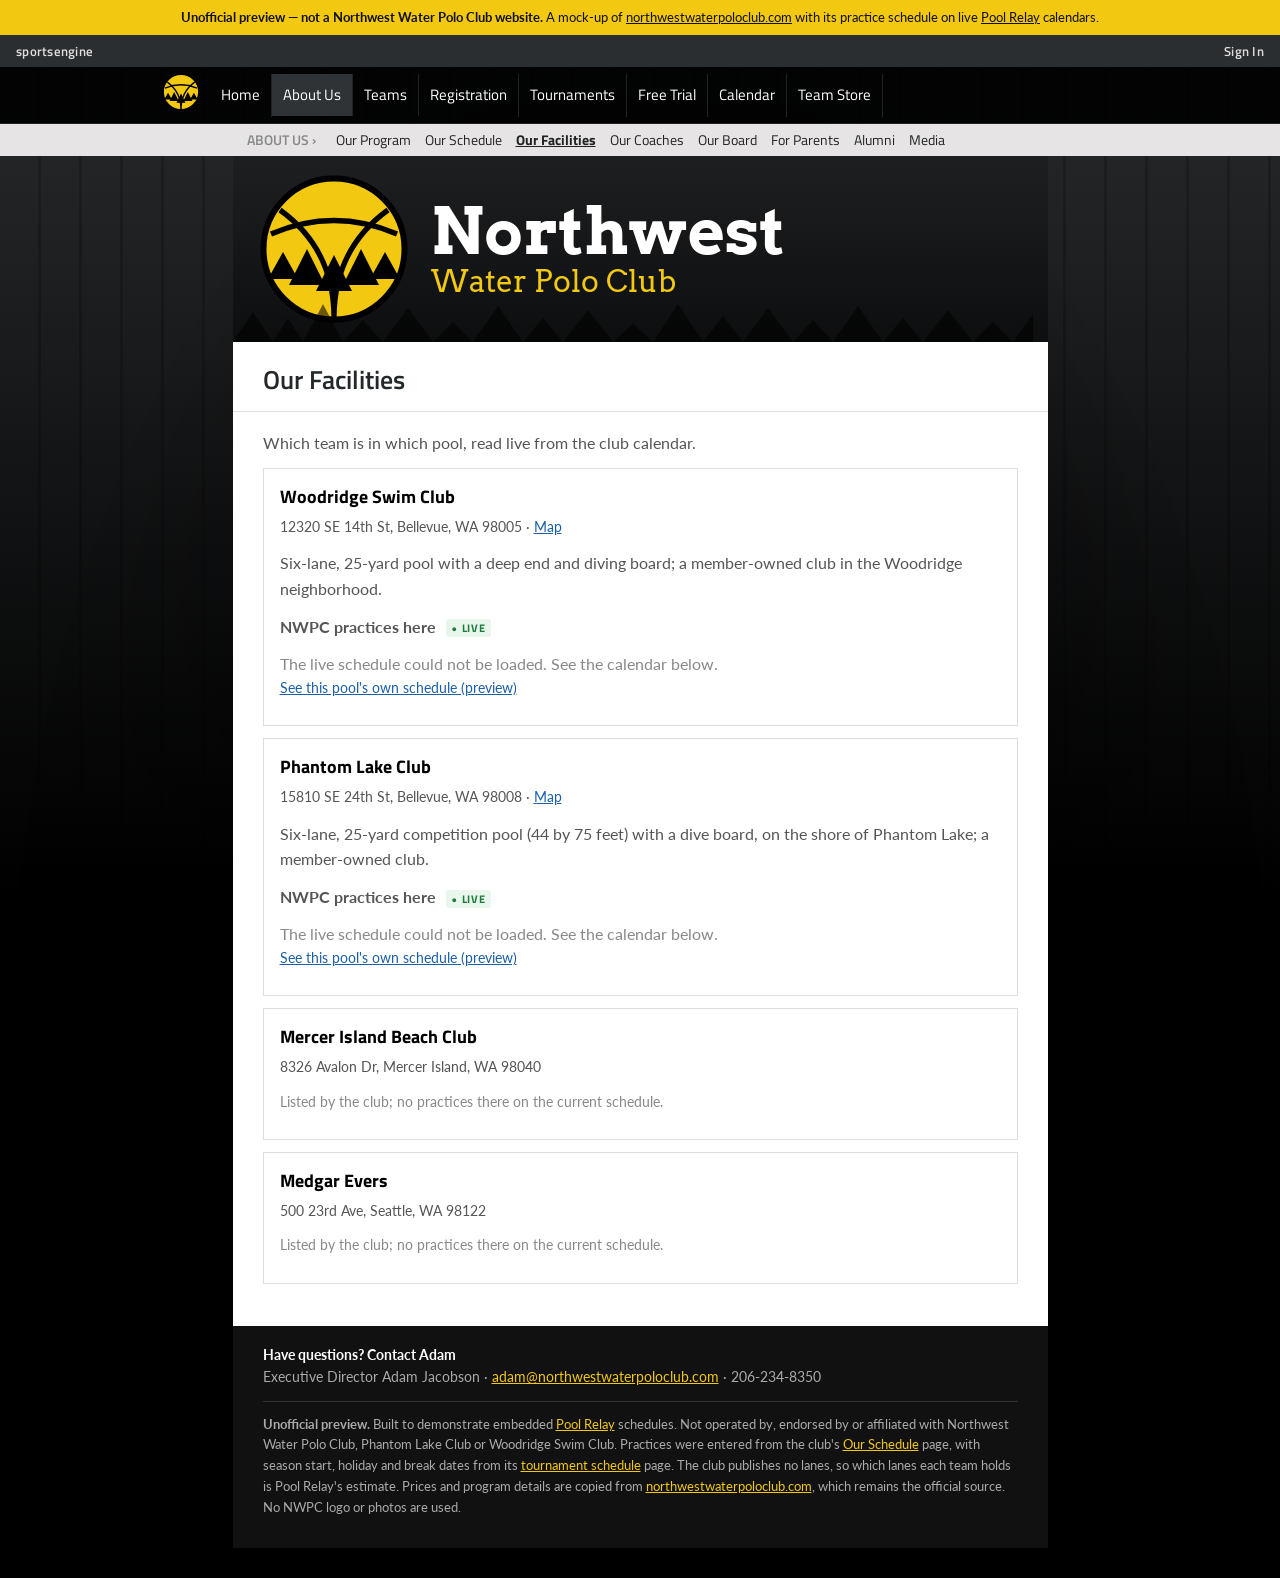
<file: facilities.html>
<!doctype html>
<!-- UNOFFICIAL PREVIEW. Not a Northwest Water Polo Club website. A mock-up of https://www.northwestwaterpoloclub.com
     with the practice schedule on live Pool Relay calendars. Built to demonstrate Pool Relay; not affiliated with NWPC. -->
<html lang="en">
<head>
<meta charset="utf-8">
<meta name="viewport" content="width=device-width, initial-scale=1">
<meta name="robots" content="noindex">
<title>Our Facilities | Northwest Water Polo Club (unofficial preview)</title>
<link rel="preconnect" href="https://fonts.googleapis.com"><link rel="preconnect" href="https://fonts.gstatic.com" crossorigin>
<link href="https://fonts.googleapis.com/css2?family=Titillium+Web:wght@400;600;700&family=Lato:wght@400;700&family=Arvo:wght@400;700&display=swap" rel="stylesheet">
<link rel="stylesheet" href="style.css?v=2c5f82ec">
</head>
<body>
<div class="forest" aria-hidden="true"></div>
<div class="preview-note"><b>Unofficial preview — not a Northwest Water Polo Club website.</b> A mock-up of <a href="https://www.northwestwaterpoloclub.com" target="_blank" rel="noopener noreferrer">northwestwaterpoloclub.com</a> with its practice schedule on live <a href="https://www.poolrelay.com/" target="_blank" rel="noopener noreferrer">Pool Relay</a> calendars.</div>
<div class="se-bar"><span>sportsengine</span><a href="https://www.northwestwaterpoloclub.com/login" target="_blank" rel="noopener noreferrer">Sign In</a></div>
<header class="top"><div class="in">
  <a href="index.html" aria-label="NWPC preview home"><svg class="ball" viewBox="0 0 100 100" aria-hidden="true"><circle cx="50" cy="50" r="47" fill="#f2c811" stroke="#000" stroke-width="4"/>
<path d="M8 40 Q50 22 92 40 M14 24 Q50 50 50 96 M86 24 Q50 50 50 96" fill="none" stroke="#000" stroke-width="3.5"/>
<path d="M6 70 L16 52 L26 70 Z M20 74 L32 50 L44 74 Z M38 78 L50 54 L62 78 Z M56 74 L68 50 L80 74 Z M74 70 L84 52 L94 70 Z" fill="#000"/></svg></a>
  <nav class="nav" aria-label="Main"><a href="index.html">Home</a><div class="dd here"><button type="button" aria-haspopup="true">About Us</button><div class="panel"><a href="https://www.northwestwaterpoloclub.com/page/show/7177677-our-program" target="_blank" rel="noopener noreferrer">Our Program</a><a href="schedule.html">Our Schedule</a><a href="facilities.html" class="here">Our Facilities</a><a href="https://www.northwestwaterpoloclub.com/page/show/7177679-our-coaches" target="_blank" rel="noopener noreferrer">Our Coaches</a><a href="https://www.northwestwaterpoloclub.com/board" target="_blank" rel="noopener noreferrer">Our Board</a><a href="https://www.northwestwaterpoloclub.com/forparents" target="_blank" rel="noopener noreferrer">For Parents</a><a href="https://www.northwestwaterpoloclub.com/almuni" target="_blank" rel="noopener noreferrer">Alumni</a><a href="https://www.northwestwaterpoloclub.com/media" target="_blank" rel="noopener noreferrer">Media</a></div></div><div class="dd"><button type="button" aria-haspopup="true">Teams</button><div class="panel"><a href="hs-girls.html">HS Girls &amp; 14u Girls</a><a href="hs-boys.html">HS Boys &amp; 14u</a><a href="12u.html">12u 3x-a-week</a><a href="12u-beginner.html">12u Beginner-Intermediate</a><a href="splashball.html">Splashball</a></div></div><a href="https://www.northwestwaterpoloclub.com/signup" target="_blank" rel="noopener noreferrer">Registration</a><a href="tournaments.html">Tournaments</a><a href="https://www.northwestwaterpoloclub.com/page/show/8161185-free-trial-information" target="_blank" rel="noopener noreferrer">Free Trial</a><a href="schedule.html#calendar">Calendar</a><a href="https://www.northwestwaterpoloclub.com/page/show/7154292-team-store" target="_blank" rel="noopener noreferrer">Team Store</a></nav>
  <details class="mnav"><summary>MENU</summary><div class="mpanel"><a href="index.html">Home</a><h5>About Us</h5><a href="https://www.northwestwaterpoloclub.com/page/show/7177677-our-program" target="_blank" rel="noopener noreferrer">Our Program</a><a href="schedule.html">Our Schedule</a><a href="facilities.html" class="here">Our Facilities</a><a href="https://www.northwestwaterpoloclub.com/page/show/7177679-our-coaches" target="_blank" rel="noopener noreferrer">Our Coaches</a><a href="https://www.northwestwaterpoloclub.com/board" target="_blank" rel="noopener noreferrer">Our Board</a><a href="https://www.northwestwaterpoloclub.com/forparents" target="_blank" rel="noopener noreferrer">For Parents</a><a href="https://www.northwestwaterpoloclub.com/almuni" target="_blank" rel="noopener noreferrer">Alumni</a><a href="https://www.northwestwaterpoloclub.com/media" target="_blank" rel="noopener noreferrer">Media</a><h5>Teams</h5><a href="hs-girls.html">HS Girls &amp; 14u Girls</a><a href="hs-boys.html">HS Boys &amp; 14u</a><a href="12u.html">12u 3x-a-week</a><a href="12u-beginner.html">12u Beginner-Intermediate</a><a href="splashball.html">Splashball</a><a href="https://www.northwestwaterpoloclub.com/signup" target="_blank" rel="noopener noreferrer">Registration</a><a href="tournaments.html">Tournaments</a><a href="https://www.northwestwaterpoloclub.com/page/show/8161185-free-trial-information" target="_blank" rel="noopener noreferrer">Free Trial</a><a href="schedule.html#calendar">Calendar</a><a href="https://www.northwestwaterpoloclub.com/page/show/7154292-team-store" target="_blank" rel="noopener noreferrer">Team Store</a></div></details>
</div></header>
<div class="sub"><div class="in"><b>About Us ›</b><a href="https://www.northwestwaterpoloclub.com/page/show/7177677-our-program" target="_blank" rel="noopener noreferrer">Our Program</a><a href="schedule.html">Our Schedule</a><a href="facilities.html" class="here">Our Facilities</a><a href="https://www.northwestwaterpoloclub.com/page/show/7177679-our-coaches" target="_blank" rel="noopener noreferrer">Our Coaches</a><a href="https://www.northwestwaterpoloclub.com/board" target="_blank" rel="noopener noreferrer">Our Board</a><a href="https://www.northwestwaterpoloclub.com/forparents" target="_blank" rel="noopener noreferrer">For Parents</a><a href="https://www.northwestwaterpoloclub.com/almuni" target="_blank" rel="noopener noreferrer">Alumni</a><a href="https://www.northwestwaterpoloclub.com/media" target="_blank" rel="noopener noreferrer">Media</a></div></div>
<div class="col">
  <div class="banner"><svg class="ball" viewBox="0 0 100 100" aria-hidden="true"><circle cx="50" cy="50" r="47" fill="#f2c811" stroke="#000" stroke-width="4"/>
<path d="M8 40 Q50 22 92 40 M14 24 Q50 50 50 96 M86 24 Q50 50 50 96" fill="none" stroke="#000" stroke-width="3.5"/>
<path d="M6 70 L16 52 L26 70 Z M20 74 L32 50 L44 74 Z M38 78 L50 54 L62 78 Z M56 74 L68 50 L80 74 Z M74 70 L84 52 L94 70 Z" fill="#000"/></svg><div class="wm"><b>Northwest</b><span>Water Polo Club</span></div><svg class="trees" viewBox="0 0 800 44" preserveAspectRatio="none" aria-hidden="true"><path fill="#000" d="M0 44 L20 14 L40 44 L55 20 L70 44 L90 6 L110 44 L130 22 L150 44 L175 10 L200 44 L220 24 L240 44 L265 8 L290 44 L310 20 L330 44 L355 12 L380 44 L400 26 L420 44 L445 6 L470 44 L490 18 L510 44 L535 10 L560 44 L580 22 L600 44 L625 8 L650 44 L670 20 L690 44 L715 12 L740 44 L760 24 L780 44 L800 16 L800 44 Z"/></svg></div>
  <main>

<h1 class="pt">Our Facilities</h1>
<p>Which team is in which pool, read live from the club calendar.</p>
<div class="pool"><h3>Woodridge Swim Club</h3><p class="small">12320 SE 14th St, Bellevue, WA 98005 · <a href="https://maps.google.com/?q=12320+SE+14th+St,+Bellevue,+WA+98005" target="_blank" rel="noopener noreferrer">Map</a></p>
<p>Six-lane, 25-yard pool with a deep end and diving board; a member-owned club in the Woodridge neighborhood.</p><p><b>NWPC practices here <span class="live-tag">Live</span></b></p><div data-live="when" data-view="GLtzZAMK32smkH6Y8wGHhw" data-fac="Woodridge Swim Club" data-by-title>…</div>
<p class="small"><a href="https://psmoore.github.io/pool_woodridge/" target="_blank" rel="noopener noreferrer">See this pool's own schedule (preview)</a></p></div><div class="pool"><h3>Phantom Lake Club</h3><p class="small">15810 SE 24th St, Bellevue, WA 98008 · <a href="https://maps.google.com/?q=15810+SE+24th+St,+Bellevue,+WA+98008" target="_blank" rel="noopener noreferrer">Map</a></p>
<p>Six-lane, 25-yard competition pool (44 by 75 feet) with a dive board, on the shore of Phantom Lake; a member-owned club.</p><p><b>NWPC practices here <span class="live-tag">Live</span></b></p><div data-live="when" data-view="GLtzZAMK32smkH6Y8wGHhw" data-fac="Phantom Lake Club" data-by-title>…</div>
<p class="small"><a href="https://psmoore.github.io/pool_phantomlake/" target="_blank" rel="noopener noreferrer">See this pool's own schedule (preview)</a></p></div>
<div class="pool"><h3>Mercer Island Beach Club</h3><p class="small">8326 Avalon Dr, Mercer Island, WA 98040</p>
  <p class="muted small">Listed by the club; no practices there on the current schedule.</p></div>
<div class="pool"><h3>Medgar Evers</h3><p class="small">500 23rd Ave, Seattle, WA 98122</p>
  <p class="muted small">Listed by the club; no practices there on the current schedule.</p></div>

  </main>
</div>
<footer>
  <p><b style="color:#fff">Have questions? Contact Adam</b><br>Executive Director Adam Jacobson · <a href="mailto:adam@northwestwaterpoloclub.com">adam@northwestwaterpoloclub.com</a> · 206-234-8350</p>
  <p class="disc"><b>Unofficial preview.</b> Built to demonstrate embedded <a href="https://www.poolrelay.com/" target="_blank" rel="noopener noreferrer">Pool Relay</a> schedules. Not operated by,
    endorsed by or affiliated with Northwest Water Polo Club, Phantom Lake Club or Woodridge Swim Club. Practices were entered from the
    club's <a href="https://www.northwestwaterpoloclub.com/page/show/7521405-our-schedule" target="_blank" rel="noopener noreferrer">Our Schedule</a> page, with season start, holiday and break dates from its <a href="https://www.northwestwaterpoloclub.com/page/show/7398082-2024-2025-season-tournament-schedule" target="_blank" rel="noopener noreferrer">tournament schedule</a> page.
    The club publishes no lanes, so which lanes each team holds is Pool Relay's estimate. Prices and program details are copied from
    <a href="https://www.northwestwaterpoloclub.com" target="_blank" rel="noopener noreferrer">northwestwaterpoloclub.com</a>, which remains the official source. No NWPC logo or photos are used.</p>
</footer>
<script src="finder.js?v=2c5f82ec"></script>
</body>
</html>
</file>
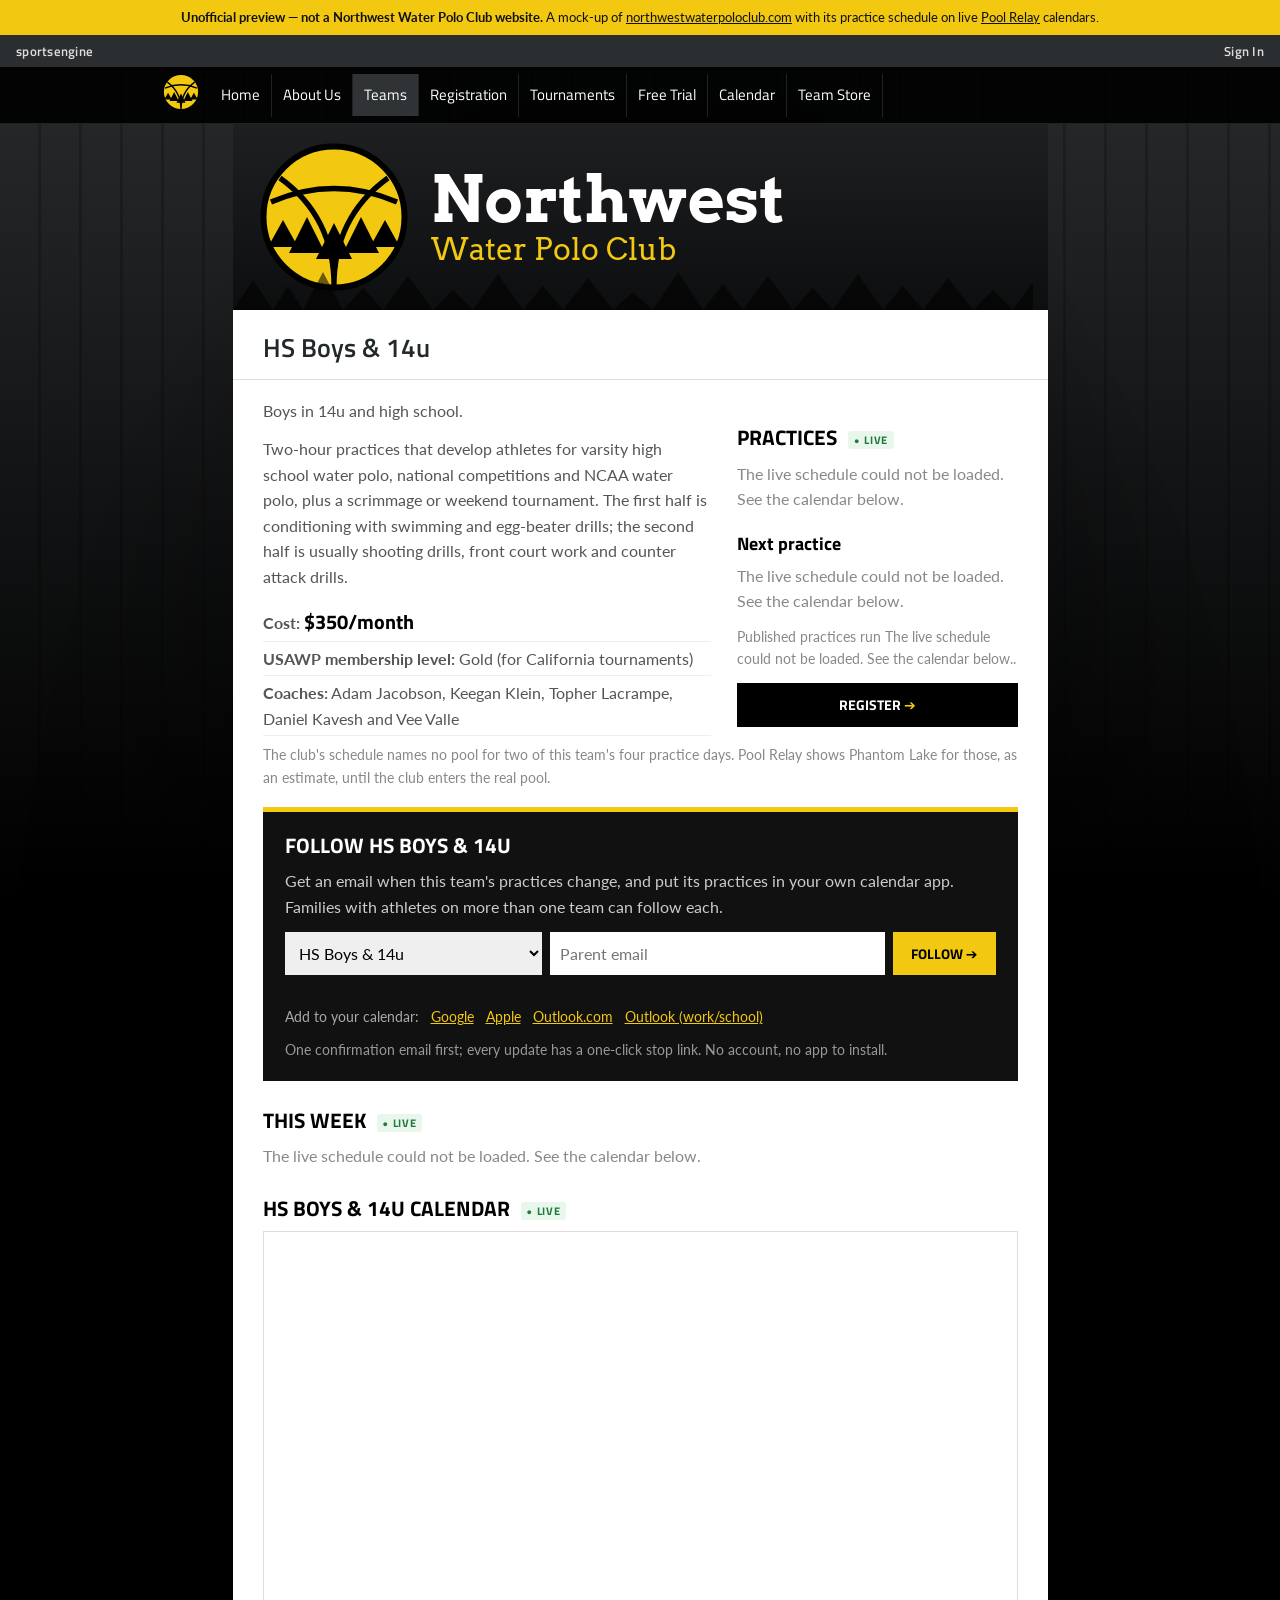
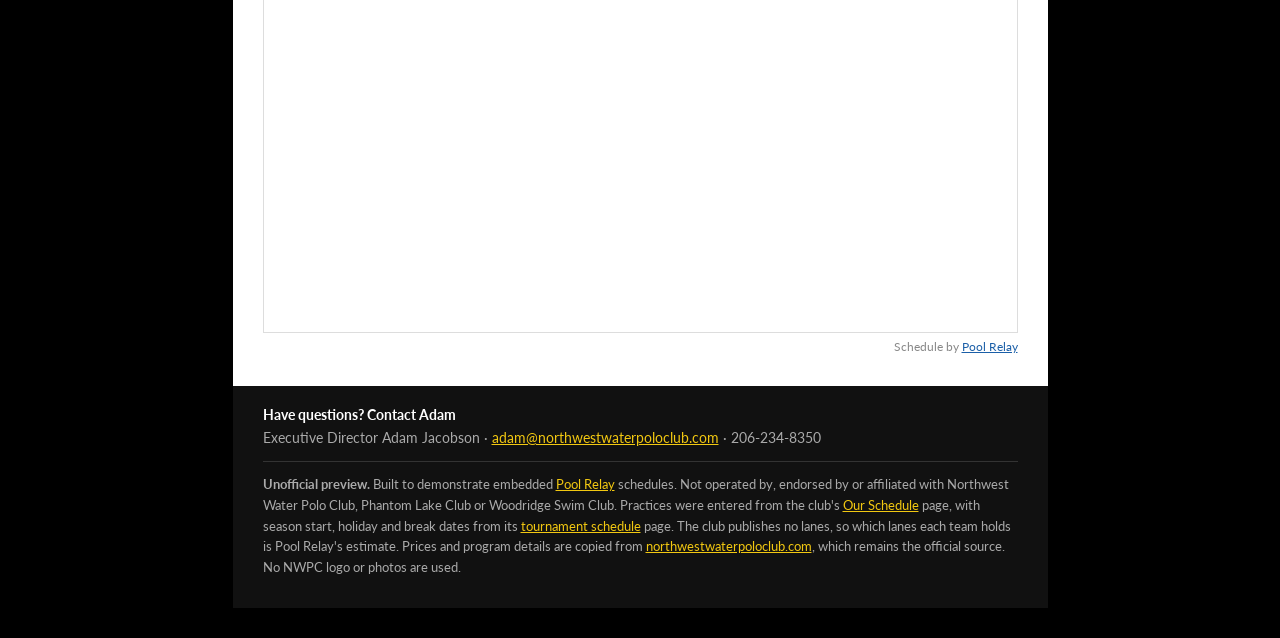
<file: hs-boys.html>
<!doctype html>
<!-- UNOFFICIAL PREVIEW. Not a Northwest Water Polo Club website. A mock-up of https://www.northwestwaterpoloclub.com
     with the practice schedule on live Pool Relay calendars. Built to demonstrate Pool Relay; not affiliated with NWPC. -->
<html lang="en">
<head>
<meta charset="utf-8">
<meta name="viewport" content="width=device-width, initial-scale=1">
<meta name="robots" content="noindex">
<title>HS Boys &amp; 14u | Northwest Water Polo Club (unofficial preview)</title>
<link rel="preconnect" href="https://fonts.googleapis.com"><link rel="preconnect" href="https://fonts.gstatic.com" crossorigin>
<link href="https://fonts.googleapis.com/css2?family=Titillium+Web:wght@400;600;700&family=Lato:wght@400;700&family=Arvo:wght@400;700&display=swap" rel="stylesheet">
<link rel="stylesheet" href="style.css?v=2c5f82ec">
</head>
<body>
<div class="forest" aria-hidden="true"></div>
<div class="preview-note"><b>Unofficial preview — not a Northwest Water Polo Club website.</b> A mock-up of <a href="https://www.northwestwaterpoloclub.com" target="_blank" rel="noopener noreferrer">northwestwaterpoloclub.com</a> with its practice schedule on live <a href="https://www.poolrelay.com/" target="_blank" rel="noopener noreferrer">Pool Relay</a> calendars.</div>
<div class="se-bar"><span>sportsengine</span><a href="https://www.northwestwaterpoloclub.com/login" target="_blank" rel="noopener noreferrer">Sign In</a></div>
<header class="top"><div class="in">
  <a href="index.html" aria-label="NWPC preview home"><svg class="ball" viewBox="0 0 100 100" aria-hidden="true"><circle cx="50" cy="50" r="47" fill="#f2c811" stroke="#000" stroke-width="4"/>
<path d="M8 40 Q50 22 92 40 M14 24 Q50 50 50 96 M86 24 Q50 50 50 96" fill="none" stroke="#000" stroke-width="3.5"/>
<path d="M6 70 L16 52 L26 70 Z M20 74 L32 50 L44 74 Z M38 78 L50 54 L62 78 Z M56 74 L68 50 L80 74 Z M74 70 L84 52 L94 70 Z" fill="#000"/></svg></a>
  <nav class="nav" aria-label="Main"><a href="index.html">Home</a><div class="dd"><button type="button" aria-haspopup="true">About Us</button><div class="panel"><a href="https://www.northwestwaterpoloclub.com/page/show/7177677-our-program" target="_blank" rel="noopener noreferrer">Our Program</a><a href="schedule.html">Our Schedule</a><a href="facilities.html">Our Facilities</a><a href="https://www.northwestwaterpoloclub.com/page/show/7177679-our-coaches" target="_blank" rel="noopener noreferrer">Our Coaches</a><a href="https://www.northwestwaterpoloclub.com/board" target="_blank" rel="noopener noreferrer">Our Board</a><a href="https://www.northwestwaterpoloclub.com/forparents" target="_blank" rel="noopener noreferrer">For Parents</a><a href="https://www.northwestwaterpoloclub.com/almuni" target="_blank" rel="noopener noreferrer">Alumni</a><a href="https://www.northwestwaterpoloclub.com/media" target="_blank" rel="noopener noreferrer">Media</a></div></div><div class="dd here"><button type="button" aria-haspopup="true">Teams</button><div class="panel"><a href="hs-girls.html">HS Girls &amp; 14u Girls</a><a href="hs-boys.html" class="here">HS Boys &amp; 14u</a><a href="12u.html">12u 3x-a-week</a><a href="12u-beginner.html">12u Beginner-Intermediate</a><a href="splashball.html">Splashball</a></div></div><a href="https://www.northwestwaterpoloclub.com/signup" target="_blank" rel="noopener noreferrer">Registration</a><a href="tournaments.html">Tournaments</a><a href="https://www.northwestwaterpoloclub.com/page/show/8161185-free-trial-information" target="_blank" rel="noopener noreferrer">Free Trial</a><a href="schedule.html#calendar">Calendar</a><a href="https://www.northwestwaterpoloclub.com/page/show/7154292-team-store" target="_blank" rel="noopener noreferrer">Team Store</a></nav>
  <details class="mnav"><summary>MENU</summary><div class="mpanel"><a href="index.html">Home</a><h5>About Us</h5><a href="https://www.northwestwaterpoloclub.com/page/show/7177677-our-program" target="_blank" rel="noopener noreferrer">Our Program</a><a href="schedule.html">Our Schedule</a><a href="facilities.html">Our Facilities</a><a href="https://www.northwestwaterpoloclub.com/page/show/7177679-our-coaches" target="_blank" rel="noopener noreferrer">Our Coaches</a><a href="https://www.northwestwaterpoloclub.com/board" target="_blank" rel="noopener noreferrer">Our Board</a><a href="https://www.northwestwaterpoloclub.com/forparents" target="_blank" rel="noopener noreferrer">For Parents</a><a href="https://www.northwestwaterpoloclub.com/almuni" target="_blank" rel="noopener noreferrer">Alumni</a><a href="https://www.northwestwaterpoloclub.com/media" target="_blank" rel="noopener noreferrer">Media</a><h5>Teams</h5><a href="hs-girls.html">HS Girls &amp; 14u Girls</a><a href="hs-boys.html" class="here">HS Boys &amp; 14u</a><a href="12u.html">12u 3x-a-week</a><a href="12u-beginner.html">12u Beginner-Intermediate</a><a href="splashball.html">Splashball</a><a href="https://www.northwestwaterpoloclub.com/signup" target="_blank" rel="noopener noreferrer">Registration</a><a href="tournaments.html">Tournaments</a><a href="https://www.northwestwaterpoloclub.com/page/show/8161185-free-trial-information" target="_blank" rel="noopener noreferrer">Free Trial</a><a href="schedule.html#calendar">Calendar</a><a href="https://www.northwestwaterpoloclub.com/page/show/7154292-team-store" target="_blank" rel="noopener noreferrer">Team Store</a></div></details>
</div></header>

<div class="col">
  <div class="banner"><svg class="ball" viewBox="0 0 100 100" aria-hidden="true"><circle cx="50" cy="50" r="47" fill="#f2c811" stroke="#000" stroke-width="4"/>
<path d="M8 40 Q50 22 92 40 M14 24 Q50 50 50 96 M86 24 Q50 50 50 96" fill="none" stroke="#000" stroke-width="3.5"/>
<path d="M6 70 L16 52 L26 70 Z M20 74 L32 50 L44 74 Z M38 78 L50 54 L62 78 Z M56 74 L68 50 L80 74 Z M74 70 L84 52 L94 70 Z" fill="#000"/></svg><div class="wm"><b>Northwest</b><span>Water Polo Club</span></div><svg class="trees" viewBox="0 0 800 44" preserveAspectRatio="none" aria-hidden="true"><path fill="#000" d="M0 44 L20 14 L40 44 L55 20 L70 44 L90 6 L110 44 L130 22 L150 44 L175 10 L200 44 L220 24 L240 44 L265 8 L290 44 L310 20 L330 44 L355 12 L380 44 L400 26 L420 44 L445 6 L470 44 L490 18 L510 44 L535 10 L560 44 L580 22 L600 44 L625 8 L650 44 L670 20 L690 44 L715 12 L740 44 L760 24 L780 44 L800 16 L800 44 Z"/></svg></div>
  <main>

<h1 class="pt">HS Boys &amp; 14u</h1>
<div class="two"><div>
  <p>Boys in 14u and high school.</p>
  <p>Two-hour practices that develop athletes for varsity high school water polo, national competitions and NCAA water polo, plus a scrimmage or weekend tournament. The first half is conditioning with swimming and egg-beater drills; the second half is usually shooting drills, front court work and counter attack drills.</p>
  <ul class="facts"><li><b>Cost:</b> <span class="price">$350/month</span></li>
    <li><b>USAWP membership level:</b> Gold (for California tournaments)</li><li><b>Coaches:</b> Adam Jacobson, Keegan Klein, Topher Lacrampe, Daniel Kavesh and Vee Valle</li></ul>
</div><div class="side">
  <h2>Practices <span class="live-tag">Live</span></h2>
  <div data-live="when" data-view="4g9FthSAAnr3nI8vKQynQN" data-show-fac>…</div>
  <h3>Next practice</h3><p><span data-live="next" data-view="4g9FthSAAnr3nI8vKQynQN">…</span></p>
  <p class="small muted">Published practices run <span data-live="through" data-view="4g9FthSAAnr3nI8vKQynQN">…</span>.</p>
  <a class="btn" href="https://www.northwestwaterpoloclub.com/signup" target="_blank" rel="noopener noreferrer">Register</a>
</div></div>
<p class="small muted">The club&#x27;s schedule names no pool for two of this team&#x27;s four practice days. Pool Relay shows Phantom Lake for those, as an estimate, until the club enters the real pool.</p>
<form class="follow" data-follow data-view="GLtzZAMK32smkH6Y8wGHhw">
  <h2>Follow HS Boys &amp; 14u</h2>
  <p>Get an email when this team&#x27;s practices change, and put its practices in your own calendar app. Families with athletes on more than one team can follow each.</p>
  <div class="row"><select aria-label="Team"><option value="grp:hs-girls-14u-girls">HS Girls &amp; 14u Girls</option><option value="grp:hs-boys-14u" selected>HS Boys &amp; 14u</option><option value="grp:12u-3x-a-week">12u 3x-a-week</option><option value="grp:12u-beginner-intermediate">12u Beginner-Intermediate</option><option value="grp:splashball">Splashball</option></select>
    <input type="email" required placeholder="Parent email" aria-label="Email" autocomplete="email">
    <button class="btn y" type="submit">Follow</button></div>
  <p class="msg" aria-live="polite"></p>
  <div class="cal-links"></div>
  <p class="small" style="margin:10px 0 0;color:#999">One confirmation email first; every update has a one-click stop link. No account, no app to install.</p>
</form>
<h2>This week <span class="live-tag">Live</span></h2>
<div class="week" data-live="week" data-view="4g9FthSAAnr3nI8vKQynQN" data-show-fac data-skip-empty><p class="muted">Loading…</p></div>
<h2>HS Boys &amp; 14u calendar <span class="live-tag">Live</span></h2>
<div class="frame"><iframe src="https://www.poolrelay.com/embed/4g9FthSAAnr3nI8vKQynQN" height="700" title="HS Boys &amp; 14u practices" loading="lazy"></iframe></div><p class="credit">Schedule by <a href="https://www.poolrelay.com/" target="_blank" rel="noopener noreferrer">Pool Relay</a></p>

  </main>
</div>
<footer>
  <p><b style="color:#fff">Have questions? Contact Adam</b><br>Executive Director Adam Jacobson · <a href="mailto:adam@northwestwaterpoloclub.com">adam@northwestwaterpoloclub.com</a> · 206-234-8350</p>
  <p class="disc"><b>Unofficial preview.</b> Built to demonstrate embedded <a href="https://www.poolrelay.com/" target="_blank" rel="noopener noreferrer">Pool Relay</a> schedules. Not operated by,
    endorsed by or affiliated with Northwest Water Polo Club, Phantom Lake Club or Woodridge Swim Club. Practices were entered from the
    club's <a href="https://www.northwestwaterpoloclub.com/page/show/7521405-our-schedule" target="_blank" rel="noopener noreferrer">Our Schedule</a> page, with season start, holiday and break dates from its <a href="https://www.northwestwaterpoloclub.com/page/show/7398082-2024-2025-season-tournament-schedule" target="_blank" rel="noopener noreferrer">tournament schedule</a> page.
    The club publishes no lanes, so which lanes each team holds is Pool Relay's estimate. Prices and program details are copied from
    <a href="https://www.northwestwaterpoloclub.com" target="_blank" rel="noopener noreferrer">northwestwaterpoloclub.com</a>, which remains the official source. No NWPC logo or photos are used.</p>
</footer>
<script src="finder.js?v=2c5f82ec"></script>
</body>
</html>
</file>
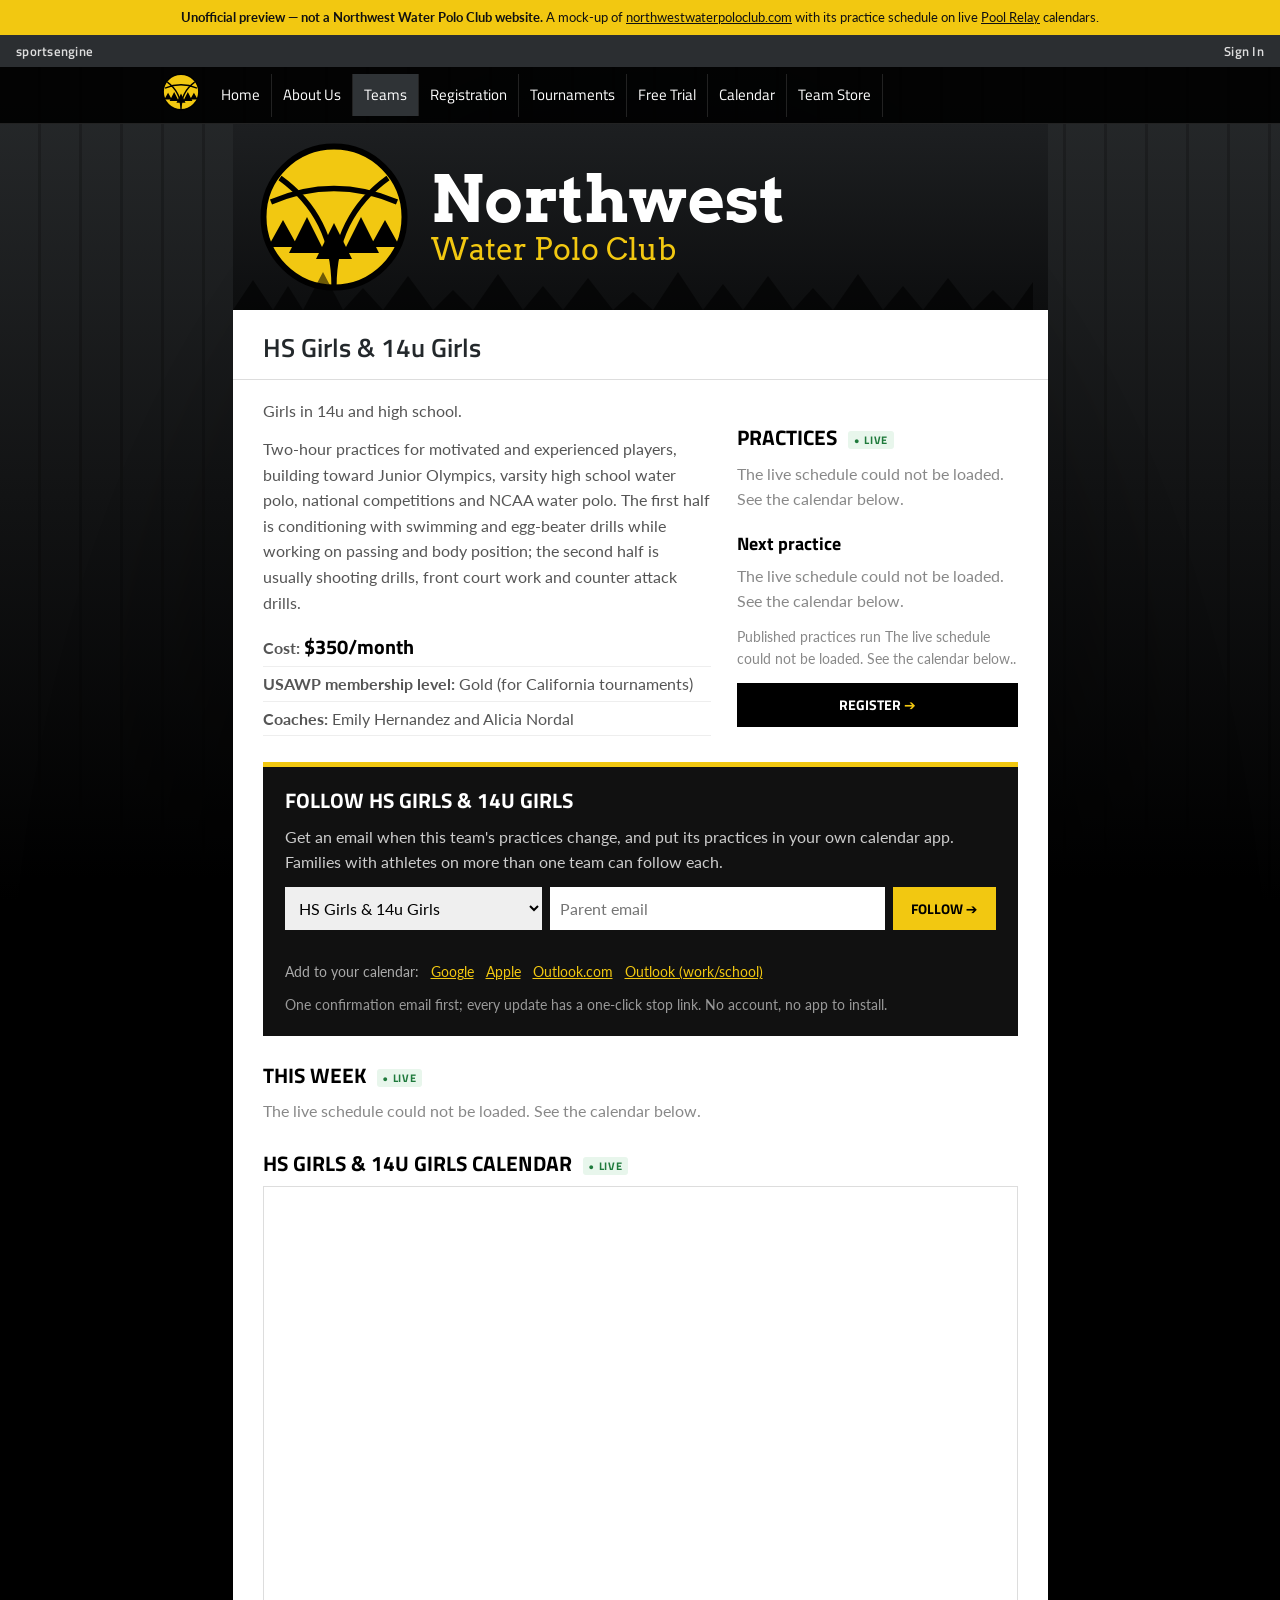
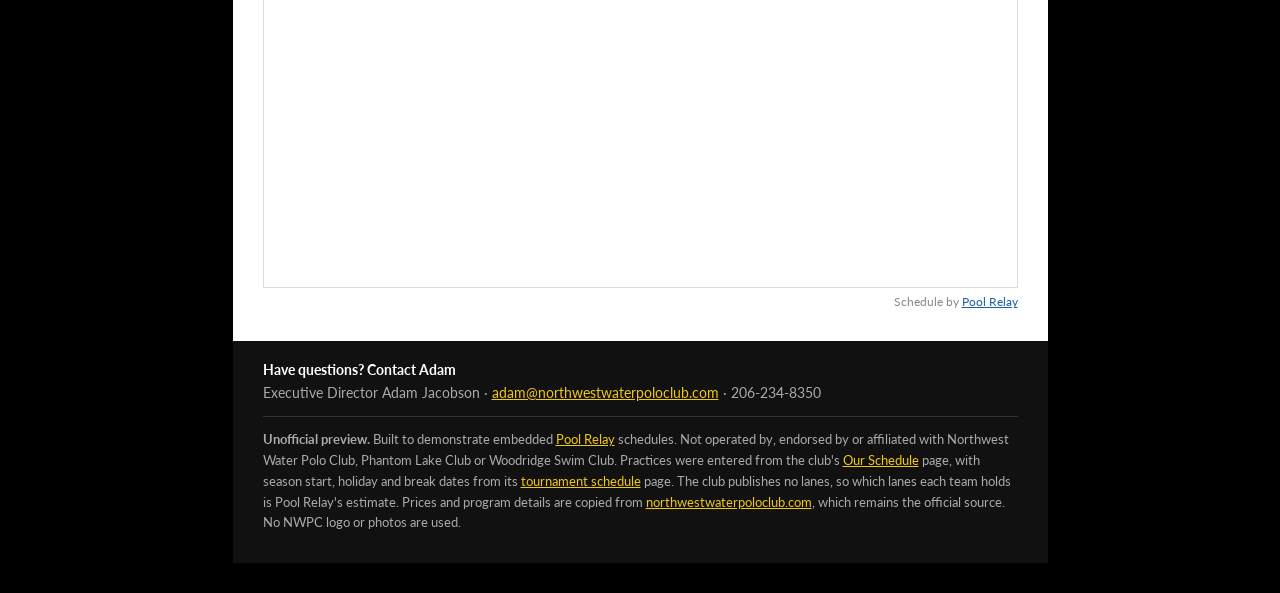
<file: hs-girls.html>
<!doctype html>
<!-- UNOFFICIAL PREVIEW. Not a Northwest Water Polo Club website. A mock-up of https://www.northwestwaterpoloclub.com
     with the practice schedule on live Pool Relay calendars. Built to demonstrate Pool Relay; not affiliated with NWPC. -->
<html lang="en">
<head>
<meta charset="utf-8">
<meta name="viewport" content="width=device-width, initial-scale=1">
<meta name="robots" content="noindex">
<title>HS Girls &amp; 14u Girls | Northwest Water Polo Club (unofficial preview)</title>
<link rel="preconnect" href="https://fonts.googleapis.com"><link rel="preconnect" href="https://fonts.gstatic.com" crossorigin>
<link href="https://fonts.googleapis.com/css2?family=Titillium+Web:wght@400;600;700&family=Lato:wght@400;700&family=Arvo:wght@400;700&display=swap" rel="stylesheet">
<link rel="stylesheet" href="style.css?v=2c5f82ec">
</head>
<body>
<div class="forest" aria-hidden="true"></div>
<div class="preview-note"><b>Unofficial preview — not a Northwest Water Polo Club website.</b> A mock-up of <a href="https://www.northwestwaterpoloclub.com" target="_blank" rel="noopener noreferrer">northwestwaterpoloclub.com</a> with its practice schedule on live <a href="https://www.poolrelay.com/" target="_blank" rel="noopener noreferrer">Pool Relay</a> calendars.</div>
<div class="se-bar"><span>sportsengine</span><a href="https://www.northwestwaterpoloclub.com/login" target="_blank" rel="noopener noreferrer">Sign In</a></div>
<header class="top"><div class="in">
  <a href="index.html" aria-label="NWPC preview home"><svg class="ball" viewBox="0 0 100 100" aria-hidden="true"><circle cx="50" cy="50" r="47" fill="#f2c811" stroke="#000" stroke-width="4"/>
<path d="M8 40 Q50 22 92 40 M14 24 Q50 50 50 96 M86 24 Q50 50 50 96" fill="none" stroke="#000" stroke-width="3.5"/>
<path d="M6 70 L16 52 L26 70 Z M20 74 L32 50 L44 74 Z M38 78 L50 54 L62 78 Z M56 74 L68 50 L80 74 Z M74 70 L84 52 L94 70 Z" fill="#000"/></svg></a>
  <nav class="nav" aria-label="Main"><a href="index.html">Home</a><div class="dd"><button type="button" aria-haspopup="true">About Us</button><div class="panel"><a href="https://www.northwestwaterpoloclub.com/page/show/7177677-our-program" target="_blank" rel="noopener noreferrer">Our Program</a><a href="schedule.html">Our Schedule</a><a href="facilities.html">Our Facilities</a><a href="https://www.northwestwaterpoloclub.com/page/show/7177679-our-coaches" target="_blank" rel="noopener noreferrer">Our Coaches</a><a href="https://www.northwestwaterpoloclub.com/board" target="_blank" rel="noopener noreferrer">Our Board</a><a href="https://www.northwestwaterpoloclub.com/forparents" target="_blank" rel="noopener noreferrer">For Parents</a><a href="https://www.northwestwaterpoloclub.com/almuni" target="_blank" rel="noopener noreferrer">Alumni</a><a href="https://www.northwestwaterpoloclub.com/media" target="_blank" rel="noopener noreferrer">Media</a></div></div><div class="dd here"><button type="button" aria-haspopup="true">Teams</button><div class="panel"><a href="hs-girls.html" class="here">HS Girls &amp; 14u Girls</a><a href="hs-boys.html">HS Boys &amp; 14u</a><a href="12u.html">12u 3x-a-week</a><a href="12u-beginner.html">12u Beginner-Intermediate</a><a href="splashball.html">Splashball</a></div></div><a href="https://www.northwestwaterpoloclub.com/signup" target="_blank" rel="noopener noreferrer">Registration</a><a href="tournaments.html">Tournaments</a><a href="https://www.northwestwaterpoloclub.com/page/show/8161185-free-trial-information" target="_blank" rel="noopener noreferrer">Free Trial</a><a href="schedule.html#calendar">Calendar</a><a href="https://www.northwestwaterpoloclub.com/page/show/7154292-team-store" target="_blank" rel="noopener noreferrer">Team Store</a></nav>
  <details class="mnav"><summary>MENU</summary><div class="mpanel"><a href="index.html">Home</a><h5>About Us</h5><a href="https://www.northwestwaterpoloclub.com/page/show/7177677-our-program" target="_blank" rel="noopener noreferrer">Our Program</a><a href="schedule.html">Our Schedule</a><a href="facilities.html">Our Facilities</a><a href="https://www.northwestwaterpoloclub.com/page/show/7177679-our-coaches" target="_blank" rel="noopener noreferrer">Our Coaches</a><a href="https://www.northwestwaterpoloclub.com/board" target="_blank" rel="noopener noreferrer">Our Board</a><a href="https://www.northwestwaterpoloclub.com/forparents" target="_blank" rel="noopener noreferrer">For Parents</a><a href="https://www.northwestwaterpoloclub.com/almuni" target="_blank" rel="noopener noreferrer">Alumni</a><a href="https://www.northwestwaterpoloclub.com/media" target="_blank" rel="noopener noreferrer">Media</a><h5>Teams</h5><a href="hs-girls.html" class="here">HS Girls &amp; 14u Girls</a><a href="hs-boys.html">HS Boys &amp; 14u</a><a href="12u.html">12u 3x-a-week</a><a href="12u-beginner.html">12u Beginner-Intermediate</a><a href="splashball.html">Splashball</a><a href="https://www.northwestwaterpoloclub.com/signup" target="_blank" rel="noopener noreferrer">Registration</a><a href="tournaments.html">Tournaments</a><a href="https://www.northwestwaterpoloclub.com/page/show/8161185-free-trial-information" target="_blank" rel="noopener noreferrer">Free Trial</a><a href="schedule.html#calendar">Calendar</a><a href="https://www.northwestwaterpoloclub.com/page/show/7154292-team-store" target="_blank" rel="noopener noreferrer">Team Store</a></div></details>
</div></header>

<div class="col">
  <div class="banner"><svg class="ball" viewBox="0 0 100 100" aria-hidden="true"><circle cx="50" cy="50" r="47" fill="#f2c811" stroke="#000" stroke-width="4"/>
<path d="M8 40 Q50 22 92 40 M14 24 Q50 50 50 96 M86 24 Q50 50 50 96" fill="none" stroke="#000" stroke-width="3.5"/>
<path d="M6 70 L16 52 L26 70 Z M20 74 L32 50 L44 74 Z M38 78 L50 54 L62 78 Z M56 74 L68 50 L80 74 Z M74 70 L84 52 L94 70 Z" fill="#000"/></svg><div class="wm"><b>Northwest</b><span>Water Polo Club</span></div><svg class="trees" viewBox="0 0 800 44" preserveAspectRatio="none" aria-hidden="true"><path fill="#000" d="M0 44 L20 14 L40 44 L55 20 L70 44 L90 6 L110 44 L130 22 L150 44 L175 10 L200 44 L220 24 L240 44 L265 8 L290 44 L310 20 L330 44 L355 12 L380 44 L400 26 L420 44 L445 6 L470 44 L490 18 L510 44 L535 10 L560 44 L580 22 L600 44 L625 8 L650 44 L670 20 L690 44 L715 12 L740 44 L760 24 L780 44 L800 16 L800 44 Z"/></svg></div>
  <main>

<h1 class="pt">HS Girls &amp; 14u Girls</h1>
<div class="two"><div>
  <p>Girls in 14u and high school.</p>
  <p>Two-hour practices for motivated and experienced players, building toward Junior Olympics, varsity high school water polo, national competitions and NCAA water polo. The first half is conditioning with swimming and egg-beater drills while working on passing and body position; the second half is usually shooting drills, front court work and counter attack drills.</p>
  <ul class="facts"><li><b>Cost:</b> <span class="price">$350/month</span></li>
    <li><b>USAWP membership level:</b> Gold (for California tournaments)</li><li><b>Coaches:</b> Emily Hernandez and Alicia Nordal</li></ul>
</div><div class="side">
  <h2>Practices <span class="live-tag">Live</span></h2>
  <div data-live="when" data-view="orz6Web4Pj1MEfpoxOgA1T" data-show-fac>…</div>
  <h3>Next practice</h3><p><span data-live="next" data-view="orz6Web4Pj1MEfpoxOgA1T">…</span></p>
  <p class="small muted">Published practices run <span data-live="through" data-view="orz6Web4Pj1MEfpoxOgA1T">…</span>.</p>
  <a class="btn" href="https://www.northwestwaterpoloclub.com/signup" target="_blank" rel="noopener noreferrer">Register</a>
</div></div>

<form class="follow" data-follow data-view="GLtzZAMK32smkH6Y8wGHhw">
  <h2>Follow HS Girls &amp; 14u Girls</h2>
  <p>Get an email when this team&#x27;s practices change, and put its practices in your own calendar app. Families with athletes on more than one team can follow each.</p>
  <div class="row"><select aria-label="Team"><option value="grp:hs-girls-14u-girls" selected>HS Girls &amp; 14u Girls</option><option value="grp:hs-boys-14u">HS Boys &amp; 14u</option><option value="grp:12u-3x-a-week">12u 3x-a-week</option><option value="grp:12u-beginner-intermediate">12u Beginner-Intermediate</option><option value="grp:splashball">Splashball</option></select>
    <input type="email" required placeholder="Parent email" aria-label="Email" autocomplete="email">
    <button class="btn y" type="submit">Follow</button></div>
  <p class="msg" aria-live="polite"></p>
  <div class="cal-links"></div>
  <p class="small" style="margin:10px 0 0;color:#999">One confirmation email first; every update has a one-click stop link. No account, no app to install.</p>
</form>
<h2>This week <span class="live-tag">Live</span></h2>
<div class="week" data-live="week" data-view="orz6Web4Pj1MEfpoxOgA1T" data-show-fac data-skip-empty><p class="muted">Loading…</p></div>
<h2>HS Girls &amp; 14u Girls calendar <span class="live-tag">Live</span></h2>
<div class="frame"><iframe src="https://www.poolrelay.com/embed/orz6Web4Pj1MEfpoxOgA1T" height="700" title="HS Girls &amp; 14u Girls practices" loading="lazy"></iframe></div><p class="credit">Schedule by <a href="https://www.poolrelay.com/" target="_blank" rel="noopener noreferrer">Pool Relay</a></p>

  </main>
</div>
<footer>
  <p><b style="color:#fff">Have questions? Contact Adam</b><br>Executive Director Adam Jacobson · <a href="mailto:adam@northwestwaterpoloclub.com">adam@northwestwaterpoloclub.com</a> · 206-234-8350</p>
  <p class="disc"><b>Unofficial preview.</b> Built to demonstrate embedded <a href="https://www.poolrelay.com/" target="_blank" rel="noopener noreferrer">Pool Relay</a> schedules. Not operated by,
    endorsed by or affiliated with Northwest Water Polo Club, Phantom Lake Club or Woodridge Swim Club. Practices were entered from the
    club's <a href="https://www.northwestwaterpoloclub.com/page/show/7521405-our-schedule" target="_blank" rel="noopener noreferrer">Our Schedule</a> page, with season start, holiday and break dates from its <a href="https://www.northwestwaterpoloclub.com/page/show/7398082-2024-2025-season-tournament-schedule" target="_blank" rel="noopener noreferrer">tournament schedule</a> page.
    The club publishes no lanes, so which lanes each team holds is Pool Relay's estimate. Prices and program details are copied from
    <a href="https://www.northwestwaterpoloclub.com" target="_blank" rel="noopener noreferrer">northwestwaterpoloclub.com</a>, which remains the official source. No NWPC logo or photos are used.</p>
</footer>
<script src="finder.js?v=2c5f82ec"></script>
</body>
</html>
</file>
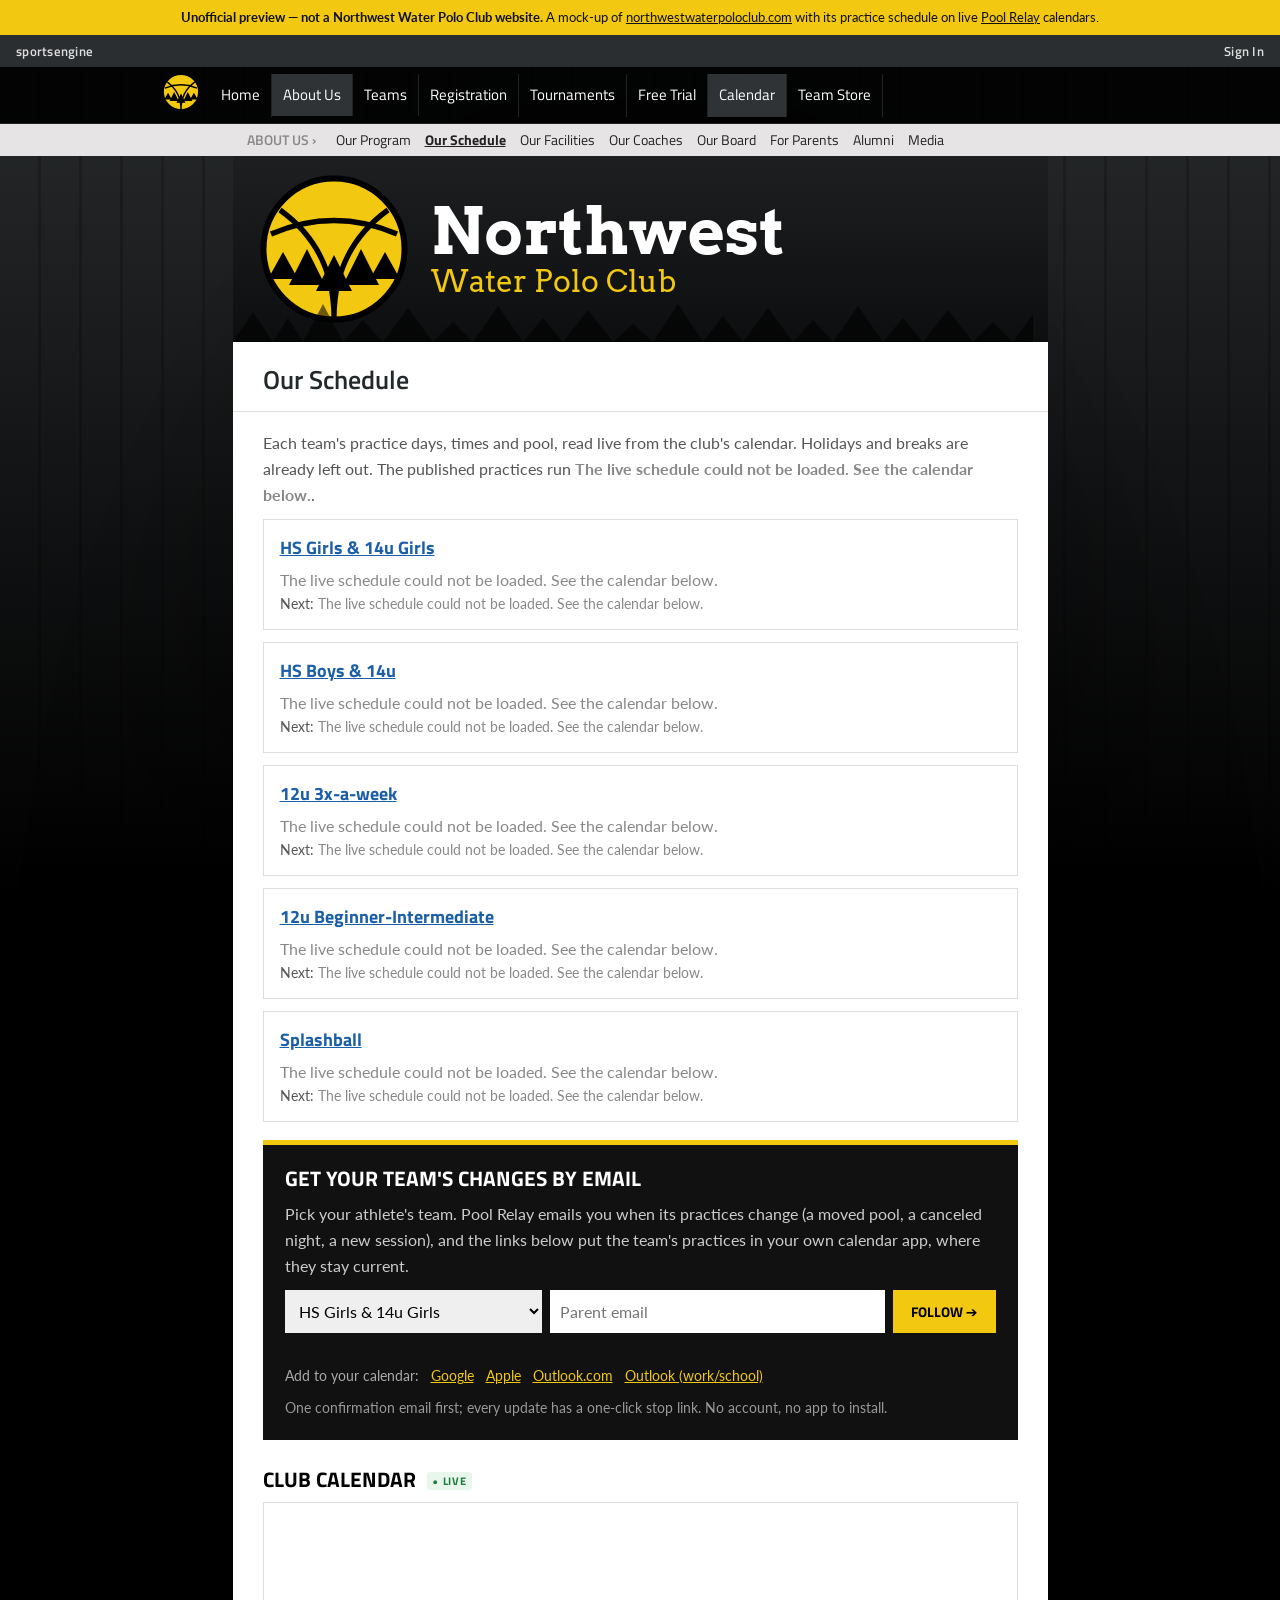
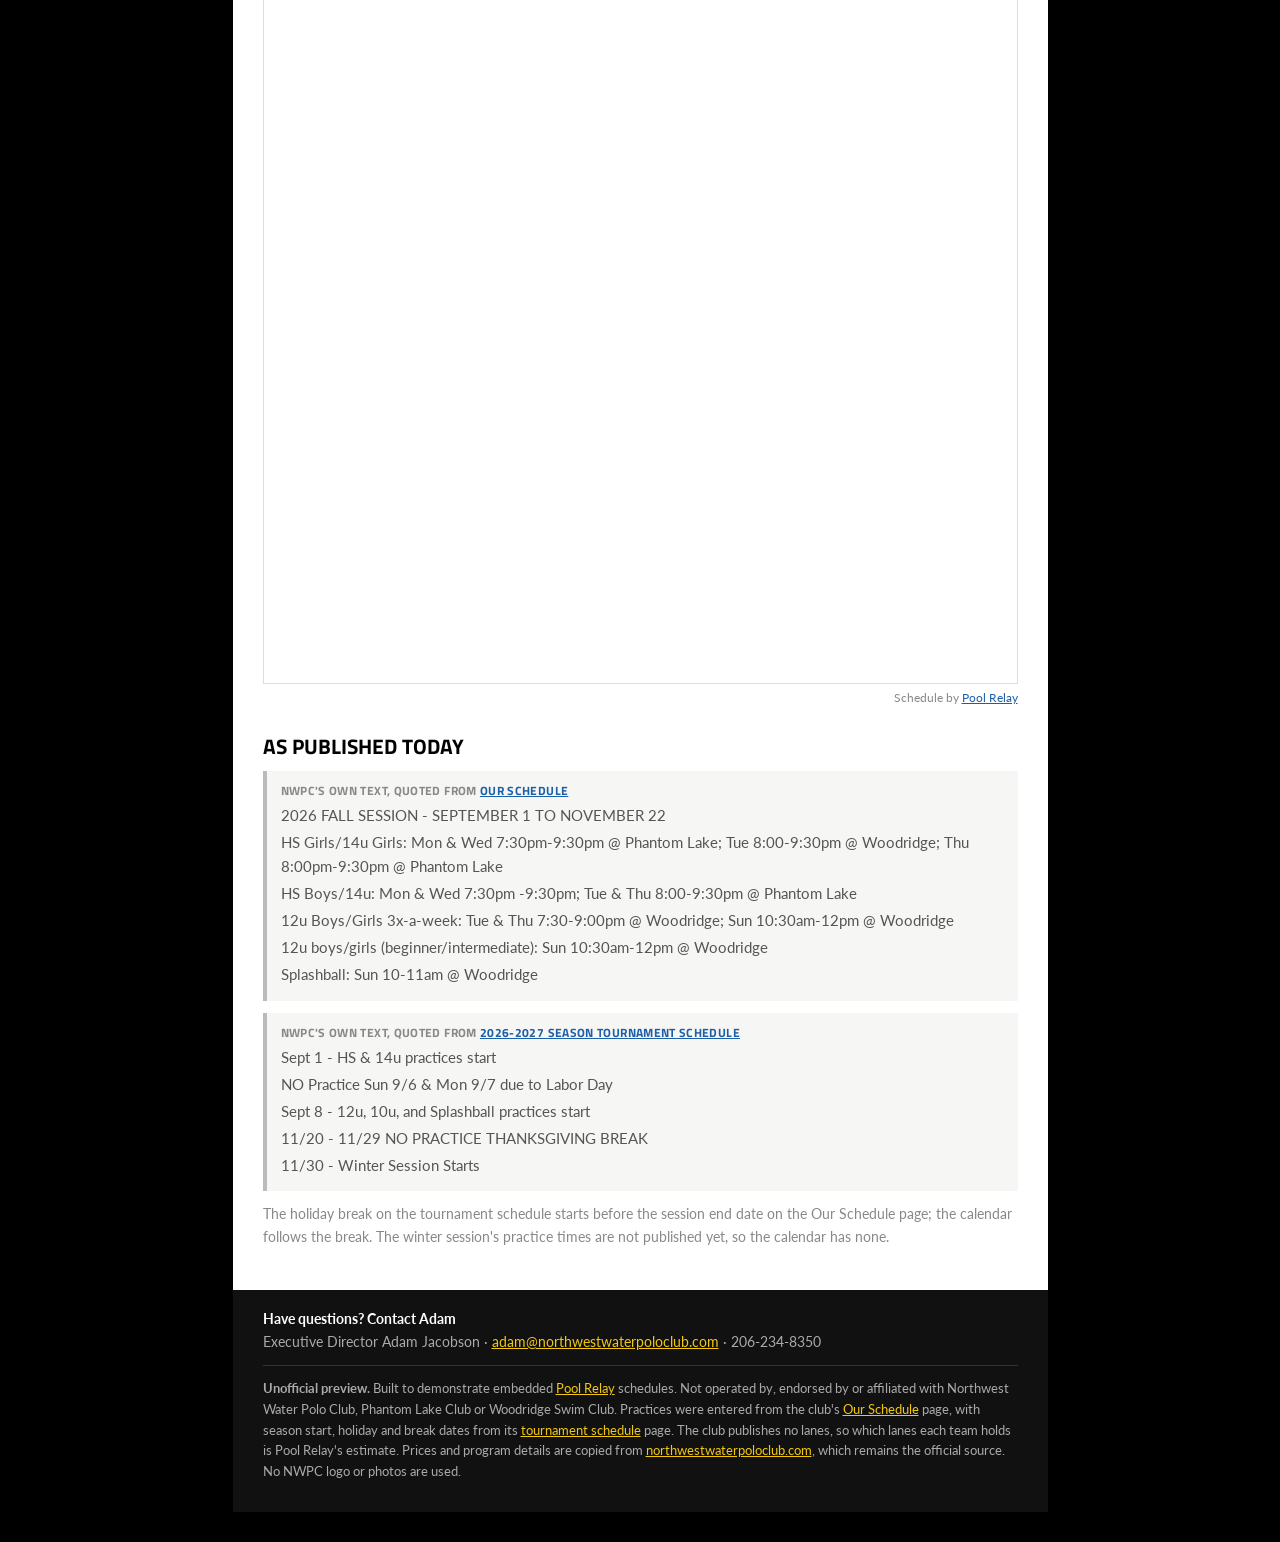
<file: schedule.html>
<!doctype html>
<!-- UNOFFICIAL PREVIEW. Not a Northwest Water Polo Club website. A mock-up of https://www.northwestwaterpoloclub.com
     with the practice schedule on live Pool Relay calendars. Built to demonstrate Pool Relay; not affiliated with NWPC. -->
<html lang="en">
<head>
<meta charset="utf-8">
<meta name="viewport" content="width=device-width, initial-scale=1">
<meta name="robots" content="noindex">
<title>Our Schedule | Northwest Water Polo Club (unofficial preview)</title>
<link rel="preconnect" href="https://fonts.googleapis.com"><link rel="preconnect" href="https://fonts.gstatic.com" crossorigin>
<link href="https://fonts.googleapis.com/css2?family=Titillium+Web:wght@400;600;700&family=Lato:wght@400;700&family=Arvo:wght@400;700&display=swap" rel="stylesheet">
<link rel="stylesheet" href="style.css?v=2c5f82ec">
</head>
<body>
<div class="forest" aria-hidden="true"></div>
<div class="preview-note"><b>Unofficial preview — not a Northwest Water Polo Club website.</b> A mock-up of <a href="https://www.northwestwaterpoloclub.com" target="_blank" rel="noopener noreferrer">northwestwaterpoloclub.com</a> with its practice schedule on live <a href="https://www.poolrelay.com/" target="_blank" rel="noopener noreferrer">Pool Relay</a> calendars.</div>
<div class="se-bar"><span>sportsengine</span><a href="https://www.northwestwaterpoloclub.com/login" target="_blank" rel="noopener noreferrer">Sign In</a></div>
<header class="top"><div class="in">
  <a href="index.html" aria-label="NWPC preview home"><svg class="ball" viewBox="0 0 100 100" aria-hidden="true"><circle cx="50" cy="50" r="47" fill="#f2c811" stroke="#000" stroke-width="4"/>
<path d="M8 40 Q50 22 92 40 M14 24 Q50 50 50 96 M86 24 Q50 50 50 96" fill="none" stroke="#000" stroke-width="3.5"/>
<path d="M6 70 L16 52 L26 70 Z M20 74 L32 50 L44 74 Z M38 78 L50 54 L62 78 Z M56 74 L68 50 L80 74 Z M74 70 L84 52 L94 70 Z" fill="#000"/></svg></a>
  <nav class="nav" aria-label="Main"><a href="index.html">Home</a><div class="dd here"><button type="button" aria-haspopup="true">About Us</button><div class="panel"><a href="https://www.northwestwaterpoloclub.com/page/show/7177677-our-program" target="_blank" rel="noopener noreferrer">Our Program</a><a href="schedule.html" class="here">Our Schedule</a><a href="facilities.html">Our Facilities</a><a href="https://www.northwestwaterpoloclub.com/page/show/7177679-our-coaches" target="_blank" rel="noopener noreferrer">Our Coaches</a><a href="https://www.northwestwaterpoloclub.com/board" target="_blank" rel="noopener noreferrer">Our Board</a><a href="https://www.northwestwaterpoloclub.com/forparents" target="_blank" rel="noopener noreferrer">For Parents</a><a href="https://www.northwestwaterpoloclub.com/almuni" target="_blank" rel="noopener noreferrer">Alumni</a><a href="https://www.northwestwaterpoloclub.com/media" target="_blank" rel="noopener noreferrer">Media</a></div></div><div class="dd"><button type="button" aria-haspopup="true">Teams</button><div class="panel"><a href="hs-girls.html">HS Girls &amp; 14u Girls</a><a href="hs-boys.html">HS Boys &amp; 14u</a><a href="12u.html">12u 3x-a-week</a><a href="12u-beginner.html">12u Beginner-Intermediate</a><a href="splashball.html">Splashball</a></div></div><a href="https://www.northwestwaterpoloclub.com/signup" target="_blank" rel="noopener noreferrer">Registration</a><a href="tournaments.html">Tournaments</a><a href="https://www.northwestwaterpoloclub.com/page/show/8161185-free-trial-information" target="_blank" rel="noopener noreferrer">Free Trial</a><a href="schedule.html#calendar" class="here">Calendar</a><a href="https://www.northwestwaterpoloclub.com/page/show/7154292-team-store" target="_blank" rel="noopener noreferrer">Team Store</a></nav>
  <details class="mnav"><summary>MENU</summary><div class="mpanel"><a href="index.html">Home</a><h5>About Us</h5><a href="https://www.northwestwaterpoloclub.com/page/show/7177677-our-program" target="_blank" rel="noopener noreferrer">Our Program</a><a href="schedule.html" class="here">Our Schedule</a><a href="facilities.html">Our Facilities</a><a href="https://www.northwestwaterpoloclub.com/page/show/7177679-our-coaches" target="_blank" rel="noopener noreferrer">Our Coaches</a><a href="https://www.northwestwaterpoloclub.com/board" target="_blank" rel="noopener noreferrer">Our Board</a><a href="https://www.northwestwaterpoloclub.com/forparents" target="_blank" rel="noopener noreferrer">For Parents</a><a href="https://www.northwestwaterpoloclub.com/almuni" target="_blank" rel="noopener noreferrer">Alumni</a><a href="https://www.northwestwaterpoloclub.com/media" target="_blank" rel="noopener noreferrer">Media</a><h5>Teams</h5><a href="hs-girls.html">HS Girls &amp; 14u Girls</a><a href="hs-boys.html">HS Boys &amp; 14u</a><a href="12u.html">12u 3x-a-week</a><a href="12u-beginner.html">12u Beginner-Intermediate</a><a href="splashball.html">Splashball</a><a href="https://www.northwestwaterpoloclub.com/signup" target="_blank" rel="noopener noreferrer">Registration</a><a href="tournaments.html">Tournaments</a><a href="https://www.northwestwaterpoloclub.com/page/show/8161185-free-trial-information" target="_blank" rel="noopener noreferrer">Free Trial</a><a href="schedule.html#calendar" class="here">Calendar</a><a href="https://www.northwestwaterpoloclub.com/page/show/7154292-team-store" target="_blank" rel="noopener noreferrer">Team Store</a></div></details>
</div></header>
<div class="sub"><div class="in"><b>About Us ›</b><a href="https://www.northwestwaterpoloclub.com/page/show/7177677-our-program" target="_blank" rel="noopener noreferrer">Our Program</a><a href="schedule.html" class="here">Our Schedule</a><a href="facilities.html">Our Facilities</a><a href="https://www.northwestwaterpoloclub.com/page/show/7177679-our-coaches" target="_blank" rel="noopener noreferrer">Our Coaches</a><a href="https://www.northwestwaterpoloclub.com/board" target="_blank" rel="noopener noreferrer">Our Board</a><a href="https://www.northwestwaterpoloclub.com/forparents" target="_blank" rel="noopener noreferrer">For Parents</a><a href="https://www.northwestwaterpoloclub.com/almuni" target="_blank" rel="noopener noreferrer">Alumni</a><a href="https://www.northwestwaterpoloclub.com/media" target="_blank" rel="noopener noreferrer">Media</a></div></div>
<div class="col">
  <div class="banner"><svg class="ball" viewBox="0 0 100 100" aria-hidden="true"><circle cx="50" cy="50" r="47" fill="#f2c811" stroke="#000" stroke-width="4"/>
<path d="M8 40 Q50 22 92 40 M14 24 Q50 50 50 96 M86 24 Q50 50 50 96" fill="none" stroke="#000" stroke-width="3.5"/>
<path d="M6 70 L16 52 L26 70 Z M20 74 L32 50 L44 74 Z M38 78 L50 54 L62 78 Z M56 74 L68 50 L80 74 Z M74 70 L84 52 L94 70 Z" fill="#000"/></svg><div class="wm"><b>Northwest</b><span>Water Polo Club</span></div><svg class="trees" viewBox="0 0 800 44" preserveAspectRatio="none" aria-hidden="true"><path fill="#000" d="M0 44 L20 14 L40 44 L55 20 L70 44 L90 6 L110 44 L130 22 L150 44 L175 10 L200 44 L220 24 L240 44 L265 8 L290 44 L310 20 L330 44 L355 12 L380 44 L400 26 L420 44 L445 6 L470 44 L490 18 L510 44 L535 10 L560 44 L580 22 L600 44 L625 8 L650 44 L670 20 L690 44 L715 12 L740 44 L760 24 L780 44 L800 16 L800 44 Z"/></svg></div>
  <main>

<h1 class="pt">Our Schedule</h1>
<p>Each team's practice days, times and pool, read live from the club's calendar. Holidays and breaks are already left out. The
  published practices run <b><span data-live="through" data-view="GLtzZAMK32smkH6Y8wGHhw">…</span></b>.</p>
<div class="pool"><h3><a href="hs-girls.html">HS Girls &amp; 14u Girls</a></h3><div data-live="when" data-view="orz6Web4Pj1MEfpoxOgA1T" data-show-fac>…</div><p class="small" style="margin:0">Next: <span data-live="next" data-view="orz6Web4Pj1MEfpoxOgA1T">…</span></p></div><div class="pool"><h3><a href="hs-boys.html">HS Boys &amp; 14u</a></h3><div data-live="when" data-view="4g9FthSAAnr3nI8vKQynQN" data-show-fac>…</div><p class="small" style="margin:0">Next: <span data-live="next" data-view="4g9FthSAAnr3nI8vKQynQN">…</span></p></div><div class="pool"><h3><a href="12u.html">12u 3x-a-week</a></h3><div data-live="when" data-view="aCHMsuDRoUxUjactVoVqQE" data-show-fac>…</div><p class="small" style="margin:0">Next: <span data-live="next" data-view="aCHMsuDRoUxUjactVoVqQE">…</span></p></div><div class="pool"><h3><a href="12u-beginner.html">12u Beginner-Intermediate</a></h3><div data-live="when" data-view="wgplZKVicja5wSW9z8xZ6v" data-show-fac>…</div><p class="small" style="margin:0">Next: <span data-live="next" data-view="wgplZKVicja5wSW9z8xZ6v">…</span></p></div><div class="pool"><h3><a href="splashball.html">Splashball</a></h3><div data-live="when" data-view="yeKdvNIFXa6TUNDcuKHmJ8" data-show-fac>…</div><p class="small" style="margin:0">Next: <span data-live="next" data-view="yeKdvNIFXa6TUNDcuKHmJ8">…</span></p></div>
<form class="follow" data-follow data-view="GLtzZAMK32smkH6Y8wGHhw">
  <h2>Get your team&#x27;s changes by email</h2>
  <p>Pick your athlete&#x27;s team. Pool Relay emails you when its practices change (a moved pool, a canceled night, a new session), and the links below put the team&#x27;s practices in your own calendar app, where they stay current.</p>
  <div class="row"><select aria-label="Team"><option value="grp:hs-girls-14u-girls">HS Girls &amp; 14u Girls</option><option value="grp:hs-boys-14u">HS Boys &amp; 14u</option><option value="grp:12u-3x-a-week">12u 3x-a-week</option><option value="grp:12u-beginner-intermediate">12u Beginner-Intermediate</option><option value="grp:splashball">Splashball</option></select>
    <input type="email" required placeholder="Parent email" aria-label="Email" autocomplete="email">
    <button class="btn y" type="submit">Follow</button></div>
  <p class="msg" aria-live="polite"></p>
  <div class="cal-links"></div>
  <p class="small" style="margin:10px 0 0;color:#999">One confirmation email first; every update has a one-click stop link. No account, no app to install.</p>
</form>
<h2 id="calendar">Club calendar <span class="live-tag">Live</span></h2>
<div class="frame"><iframe src="https://www.poolrelay.com/embed/GLtzZAMK32smkH6Y8wGHhw" height="780" title="Northwest Water Polo Club practices" loading="lazy"></iframe></div><p class="credit">Schedule by <a href="https://www.poolrelay.com/" target="_blank" rel="noopener noreferrer">Pool Relay</a></p>
<h2>As published today</h2>
<blockquote class="quote"><span class="qh">NWPC&#x27;s own text, quoted from <a href="https://www.northwestwaterpoloclub.com/page/show/7521405-our-schedule" target="_blank" rel="noopener noreferrer">Our Schedule</a></span><p>2026 FALL SESSION - SEPTEMBER 1 TO NOVEMBER 22</p><p>HS Girls/14u Girls: Mon &amp; Wed 7:30pm-9:30pm @ Phantom Lake; Tue 8:00-9:30pm @ Woodridge; Thu 8:00pm-9:30pm @ Phantom Lake</p><p>HS Boys/14u: Mon &amp; Wed 7:30pm -9:30pm; Tue &amp; Thu 8:00-9:30pm @ Phantom Lake</p><p>12u Boys/Girls 3x-a-week: Tue &amp; Thu 7:30-9:00pm @ Woodridge; Sun 10:30am-12pm @ Woodridge</p><p>12u boys/girls (beginner/intermediate): Sun 10:30am-12pm @ Woodridge</p><p>Splashball: Sun 10-11am @ Woodridge</p></blockquote>
<blockquote class="quote"><span class="qh">NWPC&#x27;s own text, quoted from <a href="https://www.northwestwaterpoloclub.com/page/show/7398082-2024-2025-season-tournament-schedule" target="_blank" rel="noopener noreferrer">2026-2027 Season Tournament Schedule</a></span><p>Sept 1 - HS &amp; 14u practices start</p><p>NO Practice Sun 9/6 &amp; Mon 9/7 due to Labor Day</p><p>Sept 8 - 12u, 10u, and Splashball practices start</p><p>11/20 - 11/29 NO PRACTICE THANKSGIVING BREAK</p><p>11/30 - Winter Session Starts</p></blockquote>
<p class="small muted">The holiday break on the tournament schedule starts before the session end date on the Our Schedule page; the
  calendar follows the break. The winter session's practice times are not published yet, so the calendar has none.</p>

  </main>
</div>
<footer>
  <p><b style="color:#fff">Have questions? Contact Adam</b><br>Executive Director Adam Jacobson · <a href="mailto:adam@northwestwaterpoloclub.com">adam@northwestwaterpoloclub.com</a> · 206-234-8350</p>
  <p class="disc"><b>Unofficial preview.</b> Built to demonstrate embedded <a href="https://www.poolrelay.com/" target="_blank" rel="noopener noreferrer">Pool Relay</a> schedules. Not operated by,
    endorsed by or affiliated with Northwest Water Polo Club, Phantom Lake Club or Woodridge Swim Club. Practices were entered from the
    club's <a href="https://www.northwestwaterpoloclub.com/page/show/7521405-our-schedule" target="_blank" rel="noopener noreferrer">Our Schedule</a> page, with season start, holiday and break dates from its <a href="https://www.northwestwaterpoloclub.com/page/show/7398082-2024-2025-season-tournament-schedule" target="_blank" rel="noopener noreferrer">tournament schedule</a> page.
    The club publishes no lanes, so which lanes each team holds is Pool Relay's estimate. Prices and program details are copied from
    <a href="https://www.northwestwaterpoloclub.com" target="_blank" rel="noopener noreferrer">northwestwaterpoloclub.com</a>, which remains the official source. No NWPC logo or photos are used.</p>
</footer>
<script src="finder.js?v=2c5f82ec"></script>
</body>
</html>
</file>
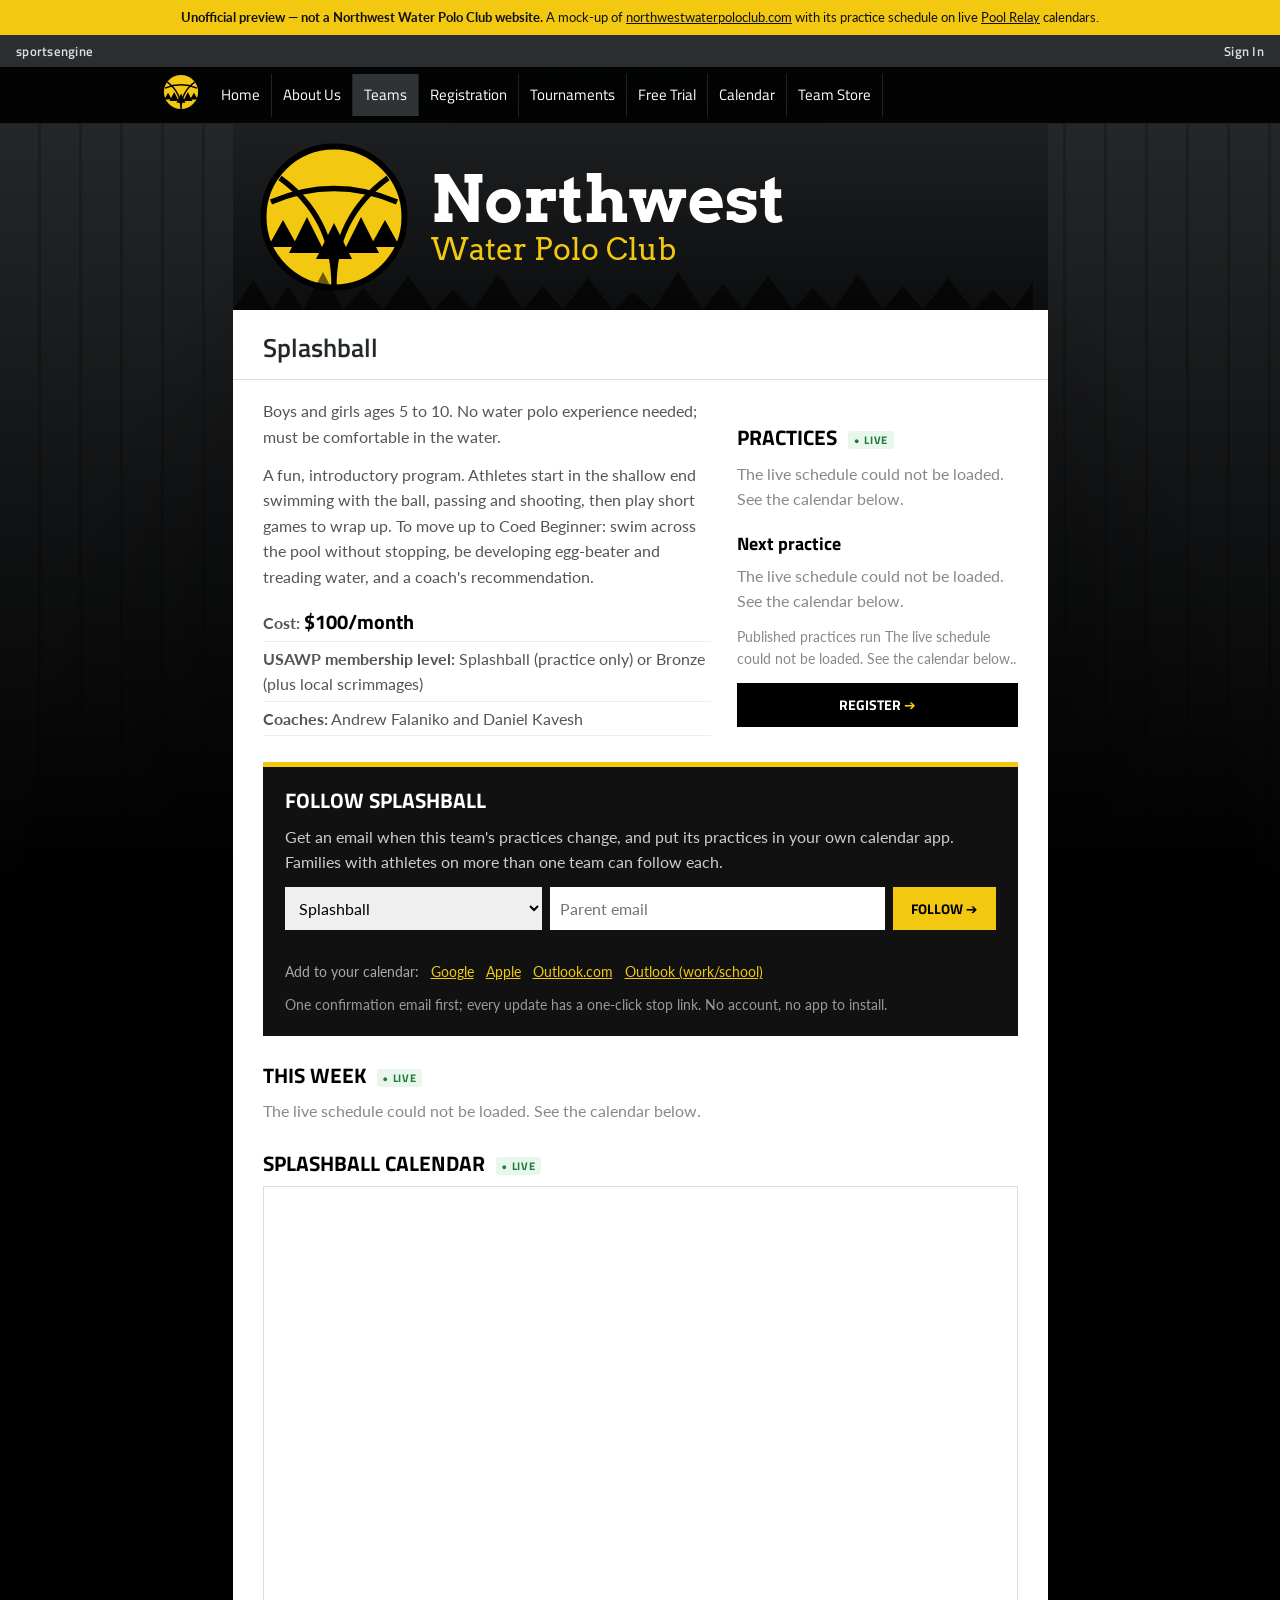
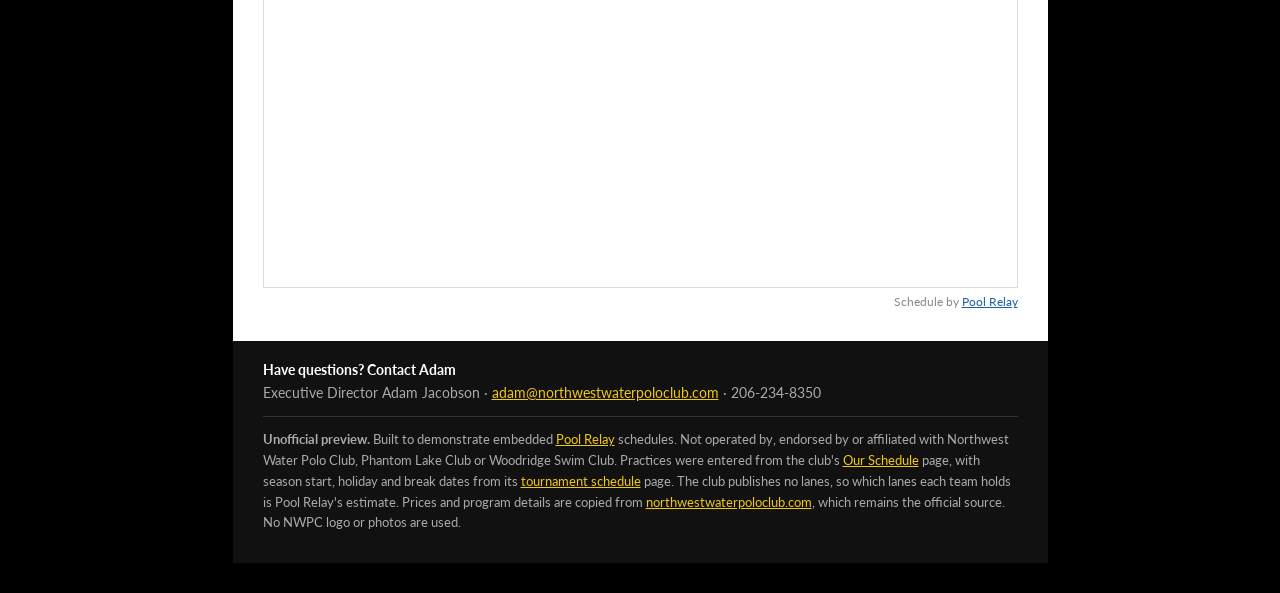
<file: splashball.html>
<!doctype html>
<!-- UNOFFICIAL PREVIEW. Not a Northwest Water Polo Club website. A mock-up of https://www.northwestwaterpoloclub.com
     with the practice schedule on live Pool Relay calendars. Built to demonstrate Pool Relay; not affiliated with NWPC. -->
<html lang="en">
<head>
<meta charset="utf-8">
<meta name="viewport" content="width=device-width, initial-scale=1">
<meta name="robots" content="noindex">
<title>Splashball | Northwest Water Polo Club (unofficial preview)</title>
<link rel="preconnect" href="https://fonts.googleapis.com"><link rel="preconnect" href="https://fonts.gstatic.com" crossorigin>
<link href="https://fonts.googleapis.com/css2?family=Titillium+Web:wght@400;600;700&family=Lato:wght@400;700&family=Arvo:wght@400;700&display=swap" rel="stylesheet">
<link rel="stylesheet" href="style.css?v=2c5f82ec">
</head>
<body>
<div class="forest" aria-hidden="true"></div>
<div class="preview-note"><b>Unofficial preview — not a Northwest Water Polo Club website.</b> A mock-up of <a href="https://www.northwestwaterpoloclub.com" target="_blank" rel="noopener noreferrer">northwestwaterpoloclub.com</a> with its practice schedule on live <a href="https://www.poolrelay.com/" target="_blank" rel="noopener noreferrer">Pool Relay</a> calendars.</div>
<div class="se-bar"><span>sportsengine</span><a href="https://www.northwestwaterpoloclub.com/login" target="_blank" rel="noopener noreferrer">Sign In</a></div>
<header class="top"><div class="in">
  <a href="index.html" aria-label="NWPC preview home"><svg class="ball" viewBox="0 0 100 100" aria-hidden="true"><circle cx="50" cy="50" r="47" fill="#f2c811" stroke="#000" stroke-width="4"/>
<path d="M8 40 Q50 22 92 40 M14 24 Q50 50 50 96 M86 24 Q50 50 50 96" fill="none" stroke="#000" stroke-width="3.5"/>
<path d="M6 70 L16 52 L26 70 Z M20 74 L32 50 L44 74 Z M38 78 L50 54 L62 78 Z M56 74 L68 50 L80 74 Z M74 70 L84 52 L94 70 Z" fill="#000"/></svg></a>
  <nav class="nav" aria-label="Main"><a href="index.html">Home</a><div class="dd"><button type="button" aria-haspopup="true">About Us</button><div class="panel"><a href="https://www.northwestwaterpoloclub.com/page/show/7177677-our-program" target="_blank" rel="noopener noreferrer">Our Program</a><a href="schedule.html">Our Schedule</a><a href="facilities.html">Our Facilities</a><a href="https://www.northwestwaterpoloclub.com/page/show/7177679-our-coaches" target="_blank" rel="noopener noreferrer">Our Coaches</a><a href="https://www.northwestwaterpoloclub.com/board" target="_blank" rel="noopener noreferrer">Our Board</a><a href="https://www.northwestwaterpoloclub.com/forparents" target="_blank" rel="noopener noreferrer">For Parents</a><a href="https://www.northwestwaterpoloclub.com/almuni" target="_blank" rel="noopener noreferrer">Alumni</a><a href="https://www.northwestwaterpoloclub.com/media" target="_blank" rel="noopener noreferrer">Media</a></div></div><div class="dd here"><button type="button" aria-haspopup="true">Teams</button><div class="panel"><a href="hs-girls.html">HS Girls &amp; 14u Girls</a><a href="hs-boys.html">HS Boys &amp; 14u</a><a href="12u.html">12u 3x-a-week</a><a href="12u-beginner.html">12u Beginner-Intermediate</a><a href="splashball.html" class="here">Splashball</a></div></div><a href="https://www.northwestwaterpoloclub.com/signup" target="_blank" rel="noopener noreferrer">Registration</a><a href="tournaments.html">Tournaments</a><a href="https://www.northwestwaterpoloclub.com/page/show/8161185-free-trial-information" target="_blank" rel="noopener noreferrer">Free Trial</a><a href="schedule.html#calendar">Calendar</a><a href="https://www.northwestwaterpoloclub.com/page/show/7154292-team-store" target="_blank" rel="noopener noreferrer">Team Store</a></nav>
  <details class="mnav"><summary>MENU</summary><div class="mpanel"><a href="index.html">Home</a><h5>About Us</h5><a href="https://www.northwestwaterpoloclub.com/page/show/7177677-our-program" target="_blank" rel="noopener noreferrer">Our Program</a><a href="schedule.html">Our Schedule</a><a href="facilities.html">Our Facilities</a><a href="https://www.northwestwaterpoloclub.com/page/show/7177679-our-coaches" target="_blank" rel="noopener noreferrer">Our Coaches</a><a href="https://www.northwestwaterpoloclub.com/board" target="_blank" rel="noopener noreferrer">Our Board</a><a href="https://www.northwestwaterpoloclub.com/forparents" target="_blank" rel="noopener noreferrer">For Parents</a><a href="https://www.northwestwaterpoloclub.com/almuni" target="_blank" rel="noopener noreferrer">Alumni</a><a href="https://www.northwestwaterpoloclub.com/media" target="_blank" rel="noopener noreferrer">Media</a><h5>Teams</h5><a href="hs-girls.html">HS Girls &amp; 14u Girls</a><a href="hs-boys.html">HS Boys &amp; 14u</a><a href="12u.html">12u 3x-a-week</a><a href="12u-beginner.html">12u Beginner-Intermediate</a><a href="splashball.html" class="here">Splashball</a><a href="https://www.northwestwaterpoloclub.com/signup" target="_blank" rel="noopener noreferrer">Registration</a><a href="tournaments.html">Tournaments</a><a href="https://www.northwestwaterpoloclub.com/page/show/8161185-free-trial-information" target="_blank" rel="noopener noreferrer">Free Trial</a><a href="schedule.html#calendar">Calendar</a><a href="https://www.northwestwaterpoloclub.com/page/show/7154292-team-store" target="_blank" rel="noopener noreferrer">Team Store</a></div></details>
</div></header>

<div class="col">
  <div class="banner"><svg class="ball" viewBox="0 0 100 100" aria-hidden="true"><circle cx="50" cy="50" r="47" fill="#f2c811" stroke="#000" stroke-width="4"/>
<path d="M8 40 Q50 22 92 40 M14 24 Q50 50 50 96 M86 24 Q50 50 50 96" fill="none" stroke="#000" stroke-width="3.5"/>
<path d="M6 70 L16 52 L26 70 Z M20 74 L32 50 L44 74 Z M38 78 L50 54 L62 78 Z M56 74 L68 50 L80 74 Z M74 70 L84 52 L94 70 Z" fill="#000"/></svg><div class="wm"><b>Northwest</b><span>Water Polo Club</span></div><svg class="trees" viewBox="0 0 800 44" preserveAspectRatio="none" aria-hidden="true"><path fill="#000" d="M0 44 L20 14 L40 44 L55 20 L70 44 L90 6 L110 44 L130 22 L150 44 L175 10 L200 44 L220 24 L240 44 L265 8 L290 44 L310 20 L330 44 L355 12 L380 44 L400 26 L420 44 L445 6 L470 44 L490 18 L510 44 L535 10 L560 44 L580 22 L600 44 L625 8 L650 44 L670 20 L690 44 L715 12 L740 44 L760 24 L780 44 L800 16 L800 44 Z"/></svg></div>
  <main>

<h1 class="pt">Splashball</h1>
<div class="two"><div>
  <p>Boys and girls ages 5 to 10. No water polo experience needed; must be comfortable in the water.</p>
  <p>A fun, introductory program. Athletes start in the shallow end swimming with the ball, passing and shooting, then play short games to wrap up. To move up to Coed Beginner: swim across the pool without stopping, be developing egg-beater and treading water, and a coach&#x27;s recommendation.</p>
  <ul class="facts"><li><b>Cost:</b> <span class="price">$100/month</span></li>
    <li><b>USAWP membership level:</b> Splashball (practice only) or Bronze (plus local scrimmages)</li><li><b>Coaches:</b> Andrew Falaniko and Daniel Kavesh</li></ul>
</div><div class="side">
  <h2>Practices <span class="live-tag">Live</span></h2>
  <div data-live="when" data-view="yeKdvNIFXa6TUNDcuKHmJ8" data-show-fac>…</div>
  <h3>Next practice</h3><p><span data-live="next" data-view="yeKdvNIFXa6TUNDcuKHmJ8">…</span></p>
  <p class="small muted">Published practices run <span data-live="through" data-view="yeKdvNIFXa6TUNDcuKHmJ8">…</span>.</p>
  <a class="btn" href="https://www.northwestwaterpoloclub.com/signup" target="_blank" rel="noopener noreferrer">Register</a>
</div></div>

<form class="follow" data-follow data-view="GLtzZAMK32smkH6Y8wGHhw">
  <h2>Follow Splashball</h2>
  <p>Get an email when this team&#x27;s practices change, and put its practices in your own calendar app. Families with athletes on more than one team can follow each.</p>
  <div class="row"><select aria-label="Team"><option value="grp:hs-girls-14u-girls">HS Girls &amp; 14u Girls</option><option value="grp:hs-boys-14u">HS Boys &amp; 14u</option><option value="grp:12u-3x-a-week">12u 3x-a-week</option><option value="grp:12u-beginner-intermediate">12u Beginner-Intermediate</option><option value="grp:splashball" selected>Splashball</option></select>
    <input type="email" required placeholder="Parent email" aria-label="Email" autocomplete="email">
    <button class="btn y" type="submit">Follow</button></div>
  <p class="msg" aria-live="polite"></p>
  <div class="cal-links"></div>
  <p class="small" style="margin:10px 0 0;color:#999">One confirmation email first; every update has a one-click stop link. No account, no app to install.</p>
</form>
<h2>This week <span class="live-tag">Live</span></h2>
<div class="week" data-live="week" data-view="yeKdvNIFXa6TUNDcuKHmJ8" data-show-fac data-skip-empty><p class="muted">Loading…</p></div>
<h2>Splashball calendar <span class="live-tag">Live</span></h2>
<div class="frame"><iframe src="https://www.poolrelay.com/embed/yeKdvNIFXa6TUNDcuKHmJ8" height="700" title="Splashball practices" loading="lazy"></iframe></div><p class="credit">Schedule by <a href="https://www.poolrelay.com/" target="_blank" rel="noopener noreferrer">Pool Relay</a></p>

  </main>
</div>
<footer>
  <p><b style="color:#fff">Have questions? Contact Adam</b><br>Executive Director Adam Jacobson · <a href="mailto:adam@northwestwaterpoloclub.com">adam@northwestwaterpoloclub.com</a> · 206-234-8350</p>
  <p class="disc"><b>Unofficial preview.</b> Built to demonstrate embedded <a href="https://www.poolrelay.com/" target="_blank" rel="noopener noreferrer">Pool Relay</a> schedules. Not operated by,
    endorsed by or affiliated with Northwest Water Polo Club, Phantom Lake Club or Woodridge Swim Club. Practices were entered from the
    club's <a href="https://www.northwestwaterpoloclub.com/page/show/7521405-our-schedule" target="_blank" rel="noopener noreferrer">Our Schedule</a> page, with season start, holiday and break dates from its <a href="https://www.northwestwaterpoloclub.com/page/show/7398082-2024-2025-season-tournament-schedule" target="_blank" rel="noopener noreferrer">tournament schedule</a> page.
    The club publishes no lanes, so which lanes each team holds is Pool Relay's estimate. Prices and program details are copied from
    <a href="https://www.northwestwaterpoloclub.com" target="_blank" rel="noopener noreferrer">northwestwaterpoloclub.com</a>, which remains the official source. No NWPC logo or photos are used.</p>
</footer>
<script src="finder.js?v=2c5f82ec"></script>
</body>
</html>
</file>
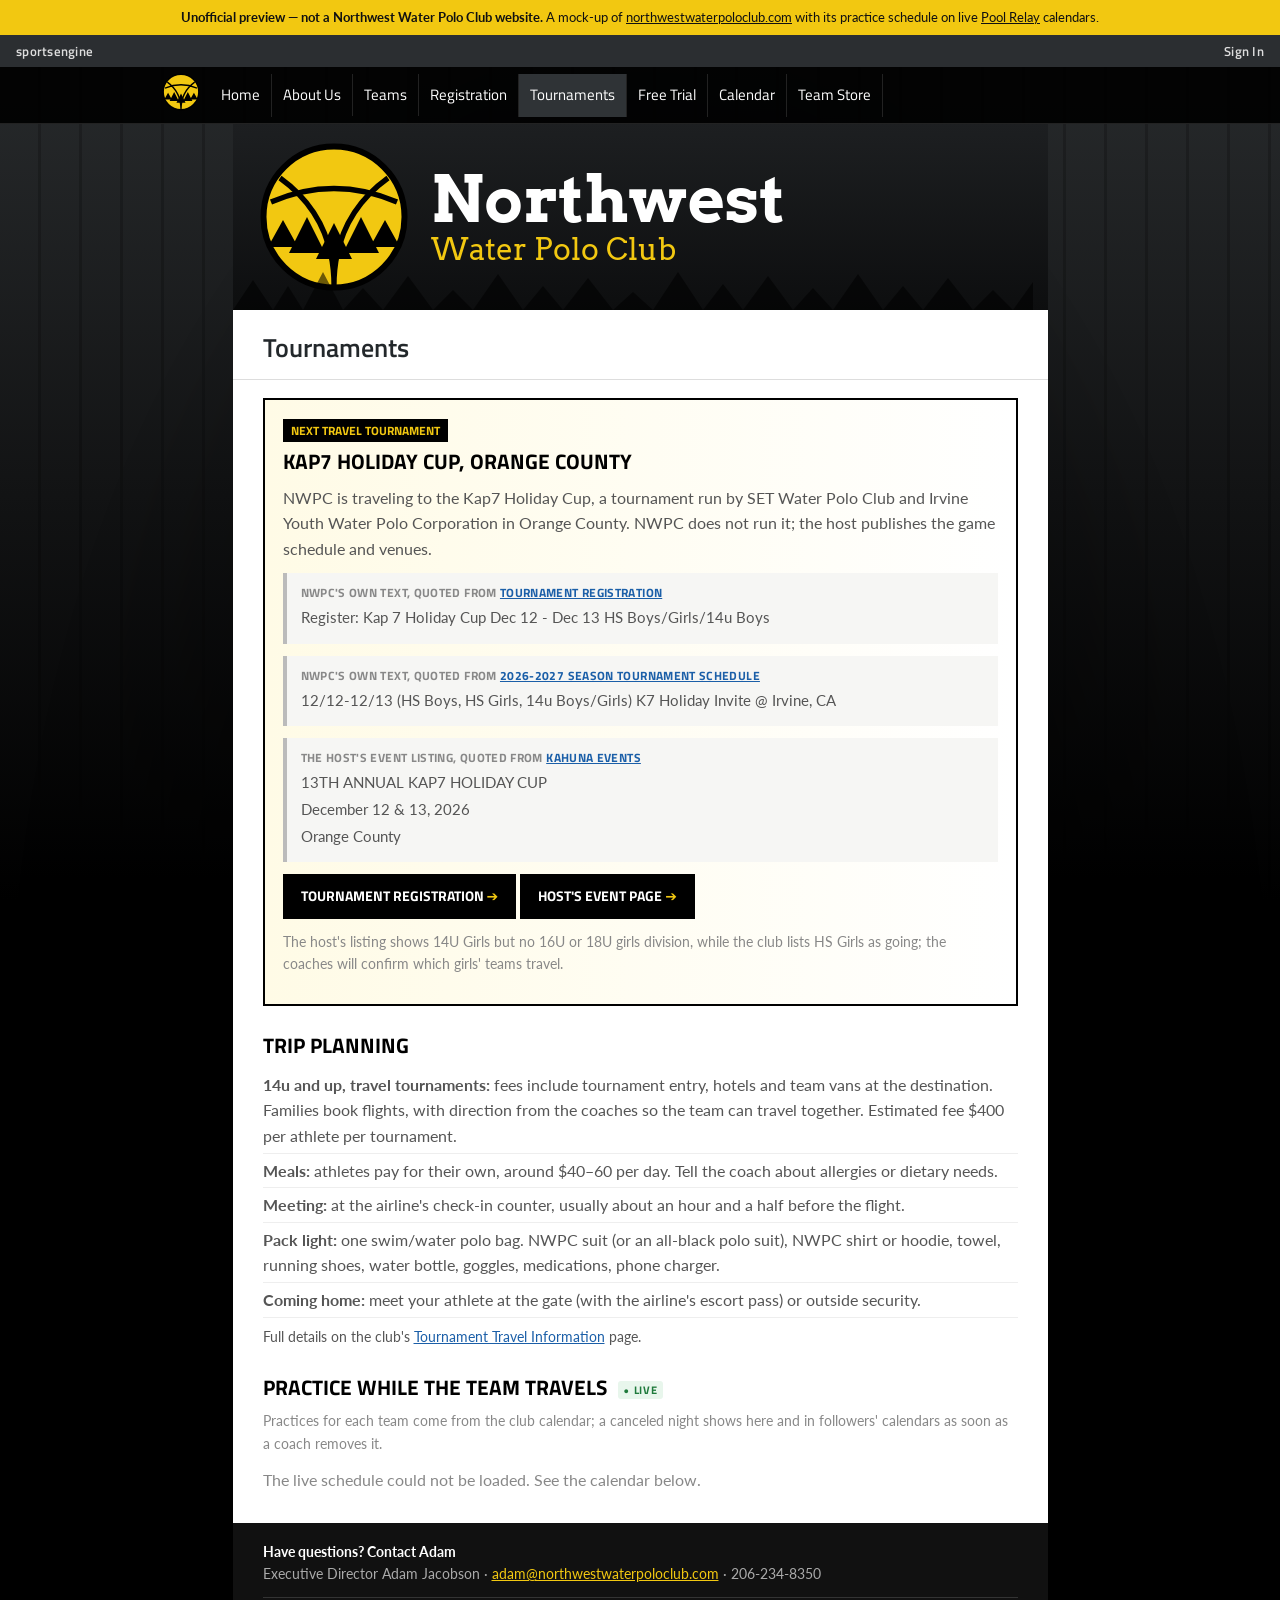
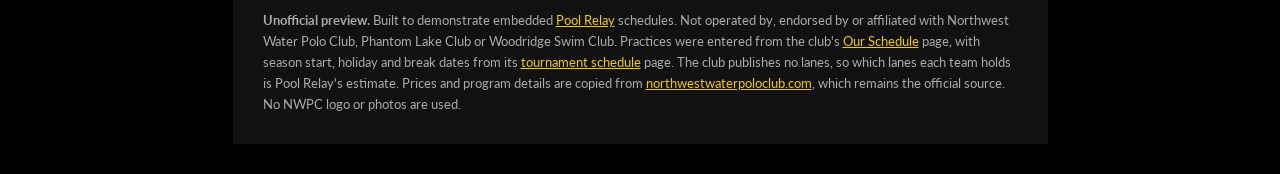
<file: tournaments.html>
<!doctype html>
<!-- UNOFFICIAL PREVIEW. Not a Northwest Water Polo Club website. A mock-up of https://www.northwestwaterpoloclub.com
     with the practice schedule on live Pool Relay calendars. Built to demonstrate Pool Relay; not affiliated with NWPC. -->
<html lang="en">
<head>
<meta charset="utf-8">
<meta name="viewport" content="width=device-width, initial-scale=1">
<meta name="robots" content="noindex">
<title>Tournaments | Northwest Water Polo Club (unofficial preview)</title>
<link rel="preconnect" href="https://fonts.googleapis.com"><link rel="preconnect" href="https://fonts.gstatic.com" crossorigin>
<link href="https://fonts.googleapis.com/css2?family=Titillium+Web:wght@400;600;700&family=Lato:wght@400;700&family=Arvo:wght@400;700&display=swap" rel="stylesheet">
<link rel="stylesheet" href="style.css?v=2c5f82ec">
</head>
<body>
<div class="forest" aria-hidden="true"></div>
<div class="preview-note"><b>Unofficial preview — not a Northwest Water Polo Club website.</b> A mock-up of <a href="https://www.northwestwaterpoloclub.com" target="_blank" rel="noopener noreferrer">northwestwaterpoloclub.com</a> with its practice schedule on live <a href="https://www.poolrelay.com/" target="_blank" rel="noopener noreferrer">Pool Relay</a> calendars.</div>
<div class="se-bar"><span>sportsengine</span><a href="https://www.northwestwaterpoloclub.com/login" target="_blank" rel="noopener noreferrer">Sign In</a></div>
<header class="top"><div class="in">
  <a href="index.html" aria-label="NWPC preview home"><svg class="ball" viewBox="0 0 100 100" aria-hidden="true"><circle cx="50" cy="50" r="47" fill="#f2c811" stroke="#000" stroke-width="4"/>
<path d="M8 40 Q50 22 92 40 M14 24 Q50 50 50 96 M86 24 Q50 50 50 96" fill="none" stroke="#000" stroke-width="3.5"/>
<path d="M6 70 L16 52 L26 70 Z M20 74 L32 50 L44 74 Z M38 78 L50 54 L62 78 Z M56 74 L68 50 L80 74 Z M74 70 L84 52 L94 70 Z" fill="#000"/></svg></a>
  <nav class="nav" aria-label="Main"><a href="index.html">Home</a><div class="dd"><button type="button" aria-haspopup="true">About Us</button><div class="panel"><a href="https://www.northwestwaterpoloclub.com/page/show/7177677-our-program" target="_blank" rel="noopener noreferrer">Our Program</a><a href="schedule.html">Our Schedule</a><a href="facilities.html">Our Facilities</a><a href="https://www.northwestwaterpoloclub.com/page/show/7177679-our-coaches" target="_blank" rel="noopener noreferrer">Our Coaches</a><a href="https://www.northwestwaterpoloclub.com/board" target="_blank" rel="noopener noreferrer">Our Board</a><a href="https://www.northwestwaterpoloclub.com/forparents" target="_blank" rel="noopener noreferrer">For Parents</a><a href="https://www.northwestwaterpoloclub.com/almuni" target="_blank" rel="noopener noreferrer">Alumni</a><a href="https://www.northwestwaterpoloclub.com/media" target="_blank" rel="noopener noreferrer">Media</a></div></div><div class="dd"><button type="button" aria-haspopup="true">Teams</button><div class="panel"><a href="hs-girls.html">HS Girls &amp; 14u Girls</a><a href="hs-boys.html">HS Boys &amp; 14u</a><a href="12u.html">12u 3x-a-week</a><a href="12u-beginner.html">12u Beginner-Intermediate</a><a href="splashball.html">Splashball</a></div></div><a href="https://www.northwestwaterpoloclub.com/signup" target="_blank" rel="noopener noreferrer">Registration</a><a href="tournaments.html" class="here">Tournaments</a><a href="https://www.northwestwaterpoloclub.com/page/show/8161185-free-trial-information" target="_blank" rel="noopener noreferrer">Free Trial</a><a href="schedule.html#calendar">Calendar</a><a href="https://www.northwestwaterpoloclub.com/page/show/7154292-team-store" target="_blank" rel="noopener noreferrer">Team Store</a></nav>
  <details class="mnav"><summary>MENU</summary><div class="mpanel"><a href="index.html">Home</a><h5>About Us</h5><a href="https://www.northwestwaterpoloclub.com/page/show/7177677-our-program" target="_blank" rel="noopener noreferrer">Our Program</a><a href="schedule.html">Our Schedule</a><a href="facilities.html">Our Facilities</a><a href="https://www.northwestwaterpoloclub.com/page/show/7177679-our-coaches" target="_blank" rel="noopener noreferrer">Our Coaches</a><a href="https://www.northwestwaterpoloclub.com/board" target="_blank" rel="noopener noreferrer">Our Board</a><a href="https://www.northwestwaterpoloclub.com/forparents" target="_blank" rel="noopener noreferrer">For Parents</a><a href="https://www.northwestwaterpoloclub.com/almuni" target="_blank" rel="noopener noreferrer">Alumni</a><a href="https://www.northwestwaterpoloclub.com/media" target="_blank" rel="noopener noreferrer">Media</a><h5>Teams</h5><a href="hs-girls.html">HS Girls &amp; 14u Girls</a><a href="hs-boys.html">HS Boys &amp; 14u</a><a href="12u.html">12u 3x-a-week</a><a href="12u-beginner.html">12u Beginner-Intermediate</a><a href="splashball.html">Splashball</a><a href="https://www.northwestwaterpoloclub.com/signup" target="_blank" rel="noopener noreferrer">Registration</a><a href="tournaments.html" class="here">Tournaments</a><a href="https://www.northwestwaterpoloclub.com/page/show/8161185-free-trial-information" target="_blank" rel="noopener noreferrer">Free Trial</a><a href="schedule.html#calendar">Calendar</a><a href="https://www.northwestwaterpoloclub.com/page/show/7154292-team-store" target="_blank" rel="noopener noreferrer">Team Store</a></div></details>
</div></header>

<div class="col">
  <div class="banner"><svg class="ball" viewBox="0 0 100 100" aria-hidden="true"><circle cx="50" cy="50" r="47" fill="#f2c811" stroke="#000" stroke-width="4"/>
<path d="M8 40 Q50 22 92 40 M14 24 Q50 50 50 96 M86 24 Q50 50 50 96" fill="none" stroke="#000" stroke-width="3.5"/>
<path d="M6 70 L16 52 L26 70 Z M20 74 L32 50 L44 74 Z M38 78 L50 54 L62 78 Z M56 74 L68 50 L80 74 Z M74 70 L84 52 L94 70 Z" fill="#000"/></svg><div class="wm"><b>Northwest</b><span>Water Polo Club</span></div><svg class="trees" viewBox="0 0 800 44" preserveAspectRatio="none" aria-hidden="true"><path fill="#000" d="M0 44 L20 14 L40 44 L55 20 L70 44 L90 6 L110 44 L130 22 L150 44 L175 10 L200 44 L220 24 L240 44 L265 8 L290 44 L310 20 L330 44 L355 12 L380 44 L400 26 L420 44 L445 6 L470 44 L490 18 L510 44 L535 10 L560 44 L580 22 L600 44 L625 8 L650 44 L670 20 L690 44 L715 12 L740 44 L760 24 L780 44 L800 16 L800 44 Z"/></svg></div>
  <main>

<h1 class="pt">Tournaments</h1>
<div class="trip"><span class="tag">Next travel tournament</span>
  <h2>Kap7 Holiday Cup, Orange County</h2>
  <p>NWPC is traveling to the Kap7 Holiday Cup, a tournament run by SET Water Polo Club and Irvine Youth Water Polo Corporation in
    Orange County. NWPC does not run it; the host publishes the game schedule and venues.</p>
  <blockquote class="quote"><span class="qh">NWPC&#x27;s own text, quoted from <a href="https://www.northwestwaterpoloclub.com/page/show/7177616-tournament-registration" target="_blank" rel="noopener noreferrer">Tournament Registration</a></span><p>Register: Kap 7 Holiday Cup Dec 12 - Dec 13 HS Boys/Girls/14u Boys</p></blockquote>
  <blockquote class="quote"><span class="qh">NWPC&#x27;s own text, quoted from <a href="https://www.northwestwaterpoloclub.com/page/show/7398082-2024-2025-season-tournament-schedule" target="_blank" rel="noopener noreferrer">2026-2027 Season Tournament Schedule</a></span><p>12/12-12/13 (HS Boys, HS Girls, 14u Boys/Girls) K7 Holiday Invite @ Irvine, CA</p></blockquote>
  <blockquote class="quote"><span class="qh">The host&#x27;s event listing, quoted from <a href="https://www.kahunaevents.com/competitions/6acfb8d869a4bae19366f753/details" target="_blank" rel="noopener noreferrer">Kahuna Events</a></span><p>13TH ANNUAL KAP7 HOLIDAY CUP</p><p>December 12 &amp; 13, 2026</p><p>Orange County</p></blockquote>
  <p><a class="btn" href="https://www.northwestwaterpoloclub.com/page/show/7177616-tournament-registration" target="_blank" rel="noopener noreferrer">Tournament registration</a> <a class="btn" href="https://www.kahunaevents.com/competitions/6acfb8d869a4bae19366f753/details" target="_blank" rel="noopener noreferrer">Host's event page</a></p>
  <p class="small muted">The host's listing shows 14U Girls but no 16U or 18U girls division, while the club lists HS Girls as going;
    the coaches will confirm which girls' teams travel.</p>
</div>
<h2>Trip planning</h2>
<ul class="facts">
  <li><b>14u and up, travel tournaments:</b> fees include tournament entry, hotels and team vans at the destination. Families book
    flights, with direction from the coaches so the team can travel together. Estimated fee $400 per athlete per tournament.</li>
  <li><b>Meals:</b> athletes pay for their own, around $40–60 per day. Tell the coach about allergies or dietary needs.</li>
  <li><b>Meeting:</b> at the airline's check-in counter, usually about an hour and a half before the flight.</li>
  <li><b>Pack light:</b> one swim/water polo bag. NWPC suit (or an all-black polo suit), NWPC shirt or hoodie, towel, running shoes,
    water bottle, goggles, medications, phone charger.</li>
  <li><b>Coming home:</b> meet your athlete at the gate (with the airline's escort pass) or outside security.</li>
</ul>
<p class="small">Full details on the club's <a href="https://www.northwestwaterpoloclub.com/page/show/7181436-tournament-information" target="_blank" rel="noopener noreferrer">Tournament Travel Information</a> page.</p>
<h2>Practice while the team travels <span class="live-tag">Live</span></h2>
<p class="small muted">Practices for each team come from the club calendar; a canceled night shows here and in followers' calendars as soon as a coach removes it.</p>
<div class="week" data-live="week" data-view="GLtzZAMK32smkH6Y8wGHhw" data-days="14" data-show-fac data-skip-empty><p class="muted">Loading…</p></div>

  </main>
</div>
<footer>
  <p><b style="color:#fff">Have questions? Contact Adam</b><br>Executive Director Adam Jacobson · <a href="mailto:adam@northwestwaterpoloclub.com">adam@northwestwaterpoloclub.com</a> · 206-234-8350</p>
  <p class="disc"><b>Unofficial preview.</b> Built to demonstrate embedded <a href="https://www.poolrelay.com/" target="_blank" rel="noopener noreferrer">Pool Relay</a> schedules. Not operated by,
    endorsed by or affiliated with Northwest Water Polo Club, Phantom Lake Club or Woodridge Swim Club. Practices were entered from the
    club's <a href="https://www.northwestwaterpoloclub.com/page/show/7521405-our-schedule" target="_blank" rel="noopener noreferrer">Our Schedule</a> page, with season start, holiday and break dates from its <a href="https://www.northwestwaterpoloclub.com/page/show/7398082-2024-2025-season-tournament-schedule" target="_blank" rel="noopener noreferrer">tournament schedule</a> page.
    The club publishes no lanes, so which lanes each team holds is Pool Relay's estimate. Prices and program details are copied from
    <a href="https://www.northwestwaterpoloclub.com" target="_blank" rel="noopener noreferrer">northwestwaterpoloclub.com</a>, which remains the official source. No NWPC logo or photos are used.</p>
</footer>
<script src="finder.js?v=2c5f82ec"></script>
</body>
</html>
</file>
<file: style.css>
/* Northwest Water Polo Club, unofficial preview. In the look of northwestwaterpoloclub.com (SportsEngine): a black page
   behind a dark forest, a narrow white content column, Titillium Web headings, black buttons, club yellow. */
:root { --yellow: #f2c811; --gold: #c9a40a; --ink: #23282b; --text: #555; --line: #e6e4e4; --black: #000; --dark: #1b1d1f; }
* { box-sizing: border-box; }
html { -webkit-text-size-adjust: 100%; }
body { margin: 0; background: #000; color: var(--text); font: 16px/1.6 Lato, system-ui, sans-serif; }
a { color: #1b5fa8; }
h1, h2, h3, h4, .nav a, .btn { font-family: "Titillium Web", system-ui, sans-serif; }
.forest { position: fixed; inset: 0; z-index: -1; background:
  linear-gradient(180deg, #2a2d2f 0%, #121314 55%, #000 100%); }
.forest::after { content: ""; position: absolute; inset: 0; opacity: .55; background:
  repeating-linear-gradient(90deg, transparent 0 38px, rgba(0,0,0,.35) 38px 41px),
  radial-gradient(ellipse at 50% 120%, #000 30%, transparent 70%); }
.preview-note { background: var(--yellow); color: #111; font-size: 13px; padding: 7px 14px; text-align: center; }
.preview-note a { color: #111; }
.se-bar { background: #2b2e31; color: #ddd; font: 600 13px "Titillium Web", sans-serif; letter-spacing: .02em; padding: 6px 16px;
  display: flex; justify-content: space-between; }
.se-bar a { color: #ddd; text-decoration: none; }
.top { background: rgba(0,0,0,.92); border-bottom: 1px solid #222; }
.top .in { max-width: 980px; margin: 0 auto; display: flex; align-items: center; gap: 10px; padding: 6px 12px; }
.ball { flex: none; width: 38px; height: 38px; }
.nav { display: flex; flex-wrap: wrap; gap: 0; align-items: stretch; }
.nav > a, .nav .dd > button { color: #fff; text-decoration: none; padding: 10px 11px; font-size: 14.5px; background: none; border: 0;
  border-right: 1px solid #222; cursor: pointer; font-family: "Titillium Web", sans-serif; }
.nav > a.here, .nav .dd.here > button { background: #2f3336; }
.nav > a:hover, .nav .dd > button:hover { background: #2f3336; }
.dd { position: relative; }
.dd .panel { display: none; position: absolute; top: 100%; left: 0; background: #fff; min-width: 220px; z-index: 20; box-shadow: 0 6px 18px rgba(0,0,0,.35); }
.dd:hover .panel, .dd:focus-within .panel { display: block; }
.dd .panel a { display: block; padding: 8px 14px; color: #222; text-decoration: none; font: 15px "Titillium Web", sans-serif; border-bottom: 1px solid #eee; }
.dd .panel a:hover, .dd .panel a.here { background: #f4f1e2; }
.sub { background: var(--line); }
.sub .in { max-width: 815px; margin: 0 auto; display: flex; flex-wrap: wrap; gap: 2px 14px; padding: 6px 14px; font: 13.5px "Titillium Web", sans-serif; }
.sub .in b { color: #888; font-weight: 600; text-transform: uppercase; margin-right: 6px; }
.sub a { color: #222; text-decoration: none; } .sub a.here { font-weight: 700; text-decoration: underline; }
.mnav { display: none; margin-left: auto; }
.mnav summary { color: #fff; list-style: none; cursor: pointer; font: 700 14px "Titillium Web", sans-serif; padding: 8px; border: 1px solid #444; }
.mnav summary::-webkit-details-marker { display: none; }
.mnav .mpanel { position: absolute; left: 0; right: 0; background: #fff; z-index: 30; padding: 8px 16px 16px; box-shadow: 0 8px 20px rgba(0,0,0,.4); }
.mnav h5 { margin: 12px 0 4px; font: 700 12px "Titillium Web", sans-serif; text-transform: uppercase; color: #888; }
.mnav a { display: block; padding: 5px 0; color: #111; text-decoration: none; font: 16px "Titillium Web", sans-serif; }
.col { max-width: 815px; margin: 0 auto; background: #fff; }
.banner { background: #111 linear-gradient(180deg, #1d1f21, #0d0e0f); display: flex; align-items: center; gap: 22px; padding: 18px 26px; overflow: hidden; position: relative; }
.banner .ball { width: 150px; height: 150px; }
.banner .wm b { display: block; font: 700 64px/1 "Arvo", Rockwell, serif; color: #fff; letter-spacing: .5px; }
.banner .wm span { display: block; font: 400 30px/1.2 "Arvo", Rockwell, serif; color: var(--yellow); }
.banner .trees { position: absolute; left: 0; right: 0; bottom: 0; height: 44px; opacity: .55; }
main { padding: 6px 30px 30px; }
h1.pt { font: 600 26px "Titillium Web", sans-serif; color: var(--ink); margin: 0 -30px 18px; padding: 12px 30px; border-bottom: 1px solid #ddd; }
h2 { font: 700 21px/1.25 "Titillium Web", sans-serif; text-transform: uppercase; color: #000; margin: 26px 0 10px; }
h3 { font: 700 18px "Titillium Web", sans-serif; color: #000; margin: 18px 0 6px; }
h4 { margin: 0; }
p { margin: 0 0 12px; }
.small { font-size: 14px; } .muted { color: #888; }
.two { display: grid; grid-template-columns: 1.6fr 1fr; gap: 26px; }
.btn { display: inline-block; background: #000; color: #fff; text-decoration: none; font-weight: 700; padding: 11px 18px; text-transform: uppercase;
  font-size: 14px; border: 0; cursor: pointer; text-align: center; }
.btn::after { content: " ➔"; color: var(--yellow); }
.btn.y { background: var(--yellow); color: #000; } .btn.y::after { color: #000; }
.side .btn { display: block; margin: 10px 0; }
.live-tag { display: inline-block; vertical-align: middle; margin-left: 6px; background: #e8f6ec; color: #1f7a3c; font: 700 11px/1 "Titillium Web", sans-serif;
  text-transform: uppercase; letter-spacing: .06em; padding: 4px 6px 3px; border-radius: 3px; }
.live-tag::before { content: "●"; margin-right: 4px; font-size: 9px; }
.follow { background: #111; color: #eee; padding: 20px 22px; margin: 18px 0; border-top: 5px solid var(--yellow); }
.follow h2 { color: #fff; margin-top: 0; }
.follow p { color: #ccc; }
.follow .row { display: flex; flex-wrap: wrap; gap: 8px; margin: 12px 0 8px; }
.follow select, .follow input { font: 16px Lato, sans-serif; padding: 10px 10px; border: 0; border-radius: 0; min-width: 0; }
.follow select { flex: 1 1 200px; } .follow input { flex: 2 1 220px; }
.follow .msg { min-height: 1.4em; color: var(--yellow); font-size: 14px; margin: 4px 0; }
.cal-links { font-size: 14px; display: flex; flex-wrap: wrap; gap: 6px 12px; align-items: center; }
.cal-links span { color: #aaa; } .cal-links a { color: var(--yellow); }
.teams { display: grid; grid-template-columns: repeat(auto-fill, minmax(220px, 1fr)); gap: 12px; margin: 12px 0; }
.team { display: block; border: 1px solid #ddd; border-top: 4px solid var(--c, var(--yellow)); padding: 12px 14px; text-decoration: none; color: var(--text); background: #fafafa; }
.team b { display: block; color: #000; font: 700 17px "Titillium Web", sans-serif; }
.team .when { margin: 6px 0 0; padding: 0; list-style: none; font-size: 14px; }
.team .go { display: block; margin-top: 8px; font: 700 13px "Titillium Web", sans-serif; text-transform: uppercase; color: #000; }
ul.when { list-style: none; padding: 0; margin: 4px 0 8px; } ul.when li { padding: 2px 0; }
ul.when.past { opacity: .75; }
.week .day { border-top: 1px solid #e5e5e5; padding: 8px 0; display: grid; grid-template-columns: 150px 1fr; gap: 10px; }
.week .day h4 { font: 700 15px "Titillium Web", sans-serif; color: #000; }
.week .day.is-today h4 { color: #8a6d00; }
ul.sess { list-style: none; padding: 0; margin: 0; } ul.sess li { padding: 1px 0; }
ul.sess .t { display: inline-block; min-width: 124px; color: #000; font-variant-numeric: tabular-nums; }
ul.sess .where { color: #555; } ul.sess .ln { color: #888; font-size: 13px; }
ul.sess li.now { background: #fff7cf; } ul.sess li.past { color: #aaa; }
.pill { background: var(--yellow); color: #000; font: 700 11px "Titillium Web"; padding: 1px 6px; border-radius: 8px; }
.none { margin: 0; }
.frame { border: 1px solid #ddd; margin: 10px 0 0; } .frame iframe { display: block; width: 100%; border: 0; }
.credit { text-align: right; font-size: 12px; margin: 4px 0 0; color: #888; }
.quote { margin: 12px 0; padding: 10px 14px; background: #f6f6f4; border-left: 4px solid #bbb; font-size: 14.5px; }
.quote .qh { display: block; font: 700 12px "Titillium Web", sans-serif; text-transform: uppercase; color: #888; margin-bottom: 4px; letter-spacing: .03em; }
.quote p { margin: 0 0 4px; }
.trip { border: 2px solid #000; padding: 16px 18px; margin: 18px 0; background: linear-gradient(90deg, #fffbe6, #fff); }
.trip h2 { margin-top: 0; }
.trip .tag { display: inline-block; background: #000; color: var(--yellow); font: 700 12px "Titillium Web", sans-serif; text-transform: uppercase; padding: 2px 8px; margin-bottom: 6px; }
.ba { display: grid; grid-template-columns: 1fr 1fr; gap: 14px; }
.ba > div { border: 1px solid #ddd; padding: 12px 14px; } .ba .a { border-color: #000; background: #fffdf2; }
.ba h3 { margin-top: 0; } .ba ul { padding-left: 18px; margin: 0; } .ba li { margin: 4px 0; }
.price { font: 700 20px "Titillium Web", sans-serif; color: #000; }
.facts { list-style: none; padding: 0; margin: 8px 0; } .facts li { padding: 4px 0; border-bottom: 1px solid #eee; }
.pool { border: 1px solid #ddd; padding: 14px 16px; margin: 12px 0; }
.pool h3 { margin-top: 0; }
footer { max-width: 815px; margin: 0 auto 30px; background: #111; color: #aaa; padding: 18px 30px; font-size: 14px; }
footer a { color: var(--yellow); }
footer .disc { border-top: 1px solid #333; margin-top: 12px; padding-top: 12px; font-size: 13px; }
@media (max-width: 760px) {
  .nav { display: none; } .mnav { display: block; } .top .in { position: relative; }
  .sub { display: none; }
  .banner { padding: 14px; gap: 12px; } .banner .ball { width: 74px; height: 74px; }
  .banner .wm b { font-size: 34px; } .banner .wm span { font-size: 18px; }
  main { padding: 4px 16px 22px; } h1.pt { margin: 0 -16px 14px; padding: 10px 16px; font-size: 22px; }
  .two, .ba { grid-template-columns: 1fr; }
  .week .day { grid-template-columns: 1fr; gap: 2px; }
  ul.sess .t { min-width: 92px; }
  footer { padding: 16px; }
}
ul.sess .ln { white-space: nowrap; }
</file>
